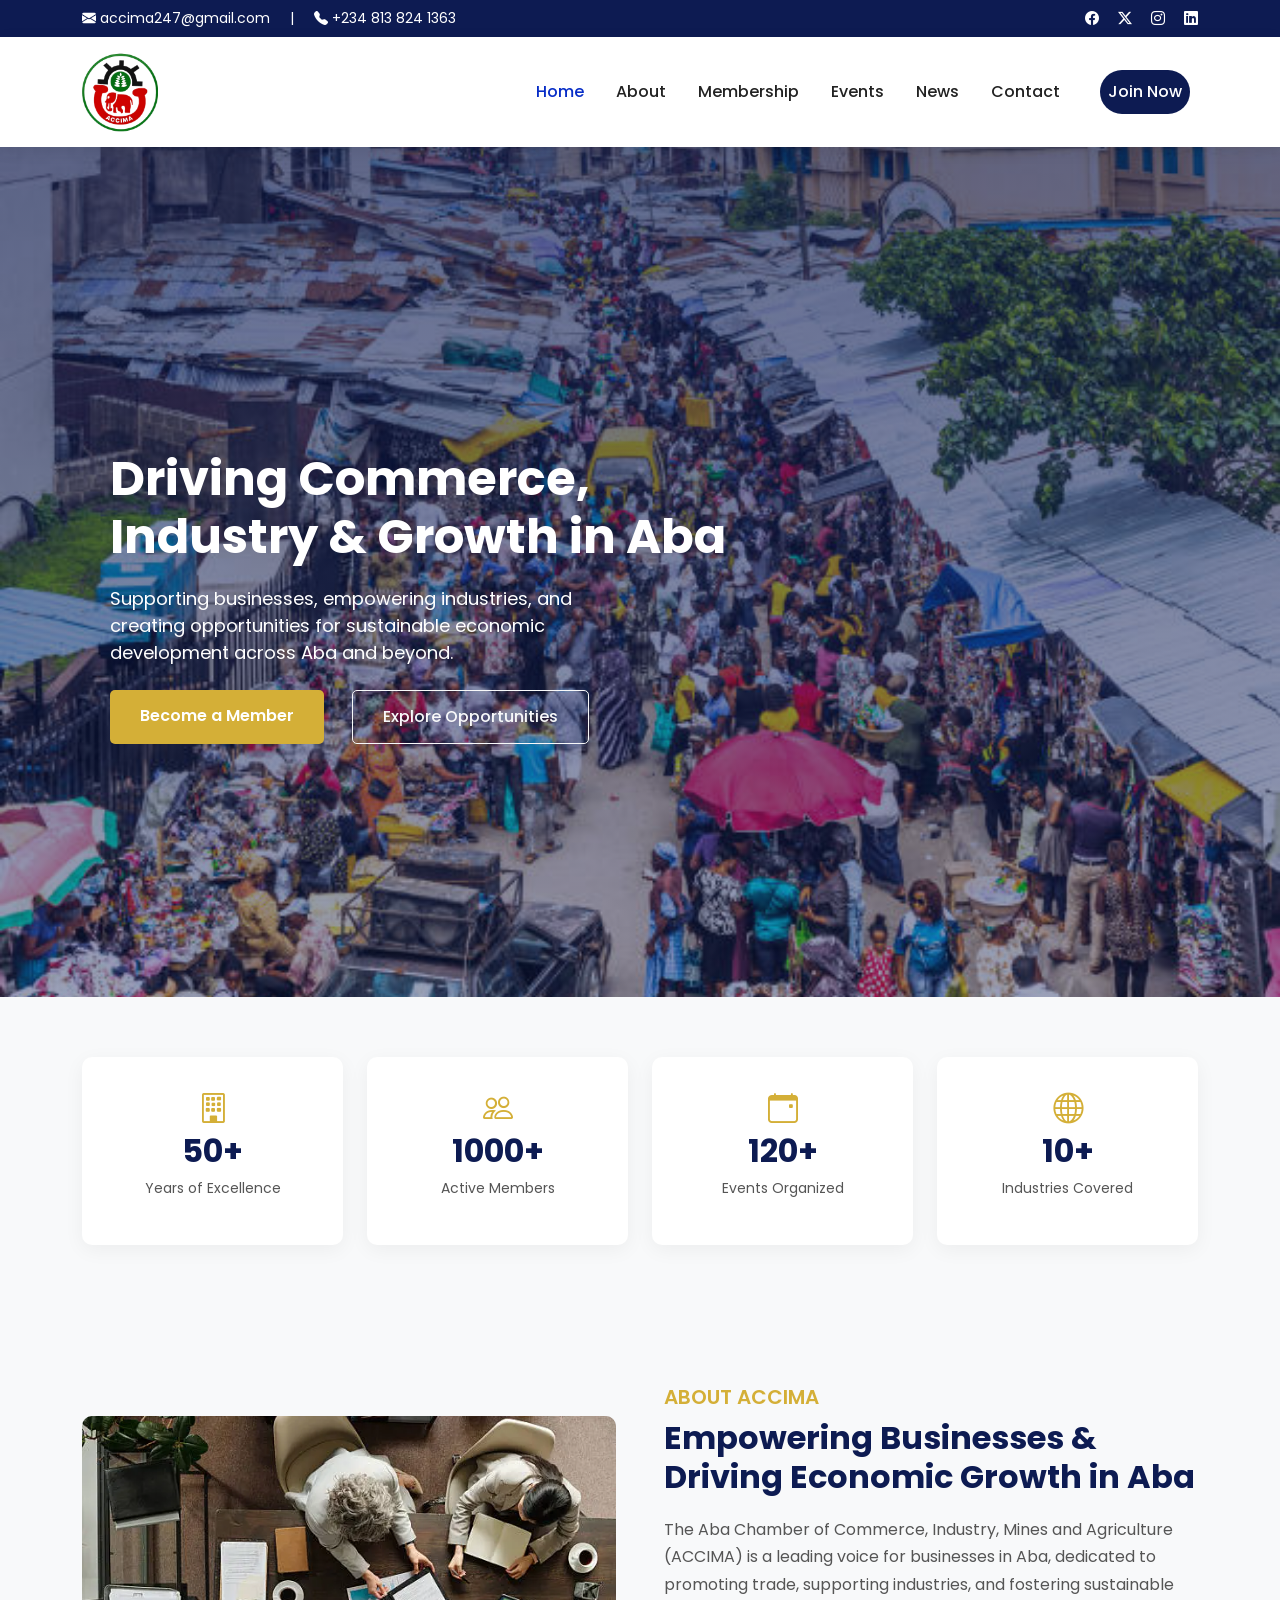
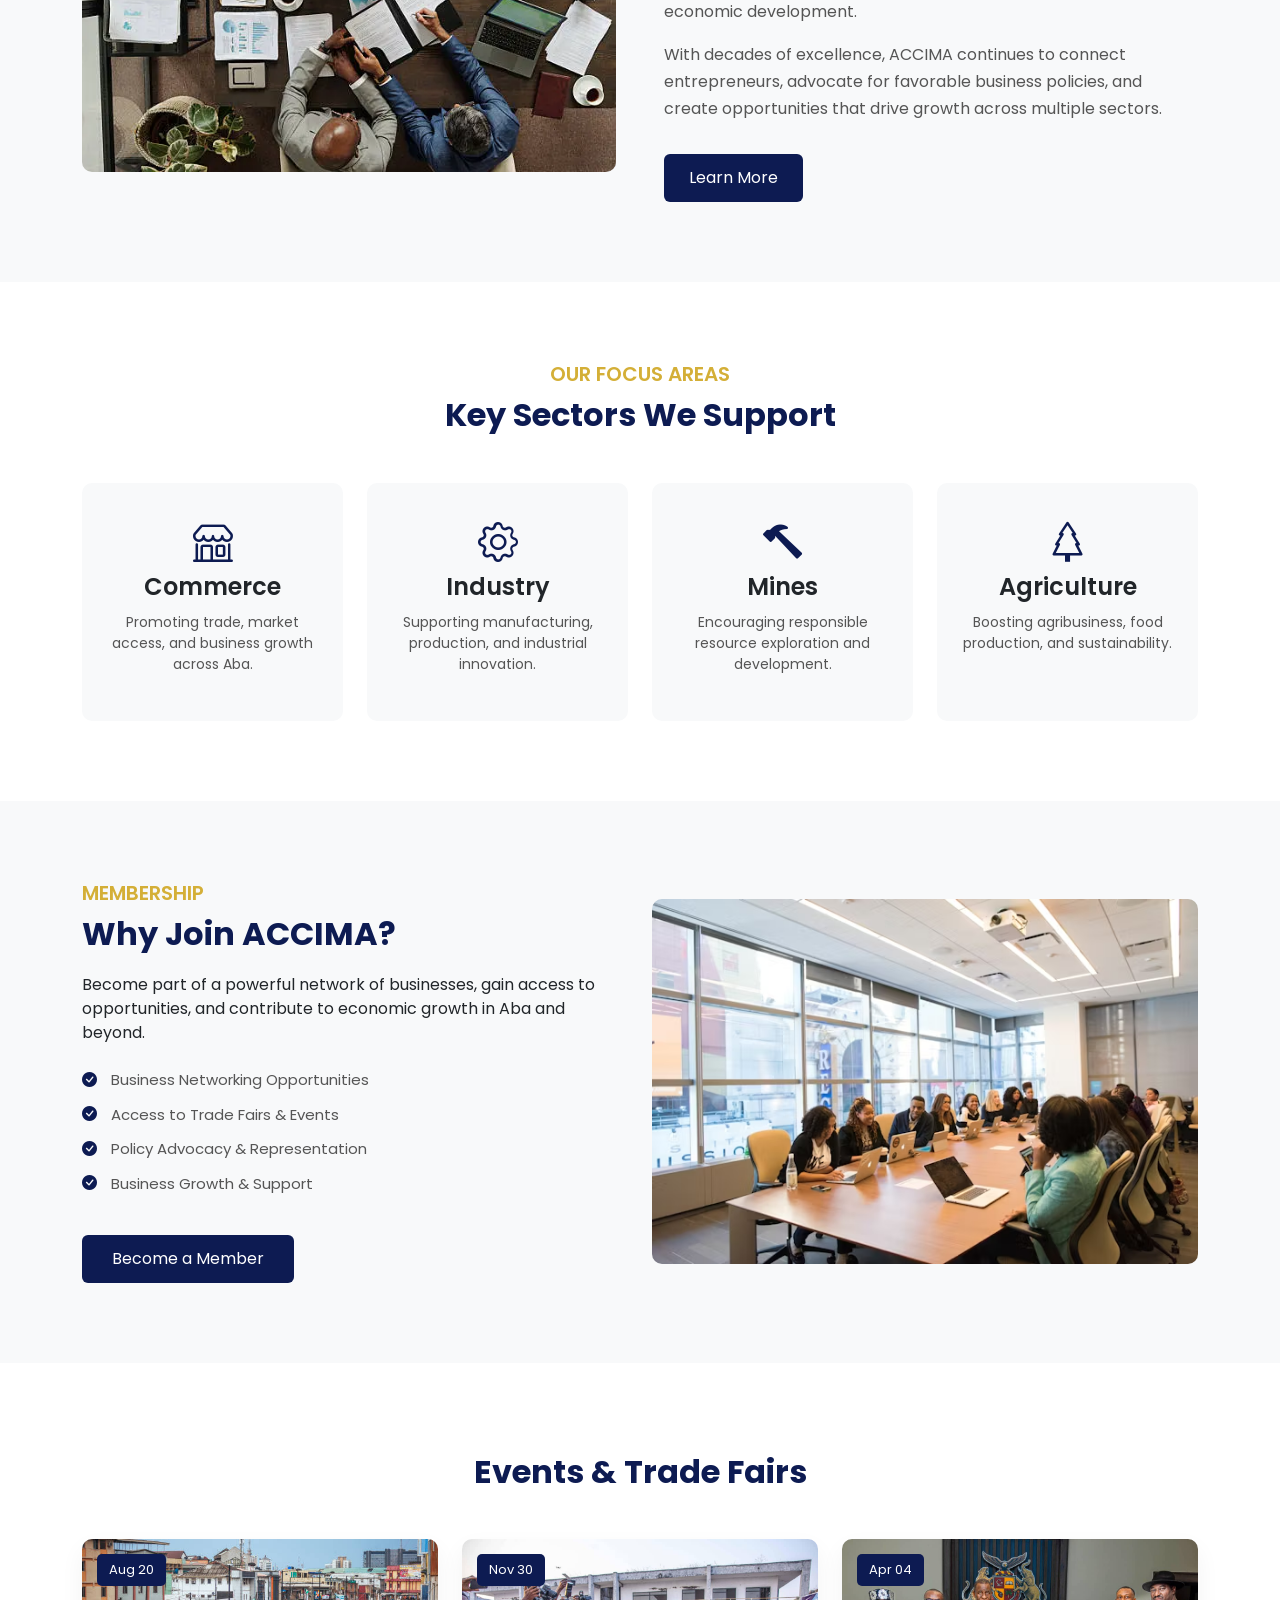
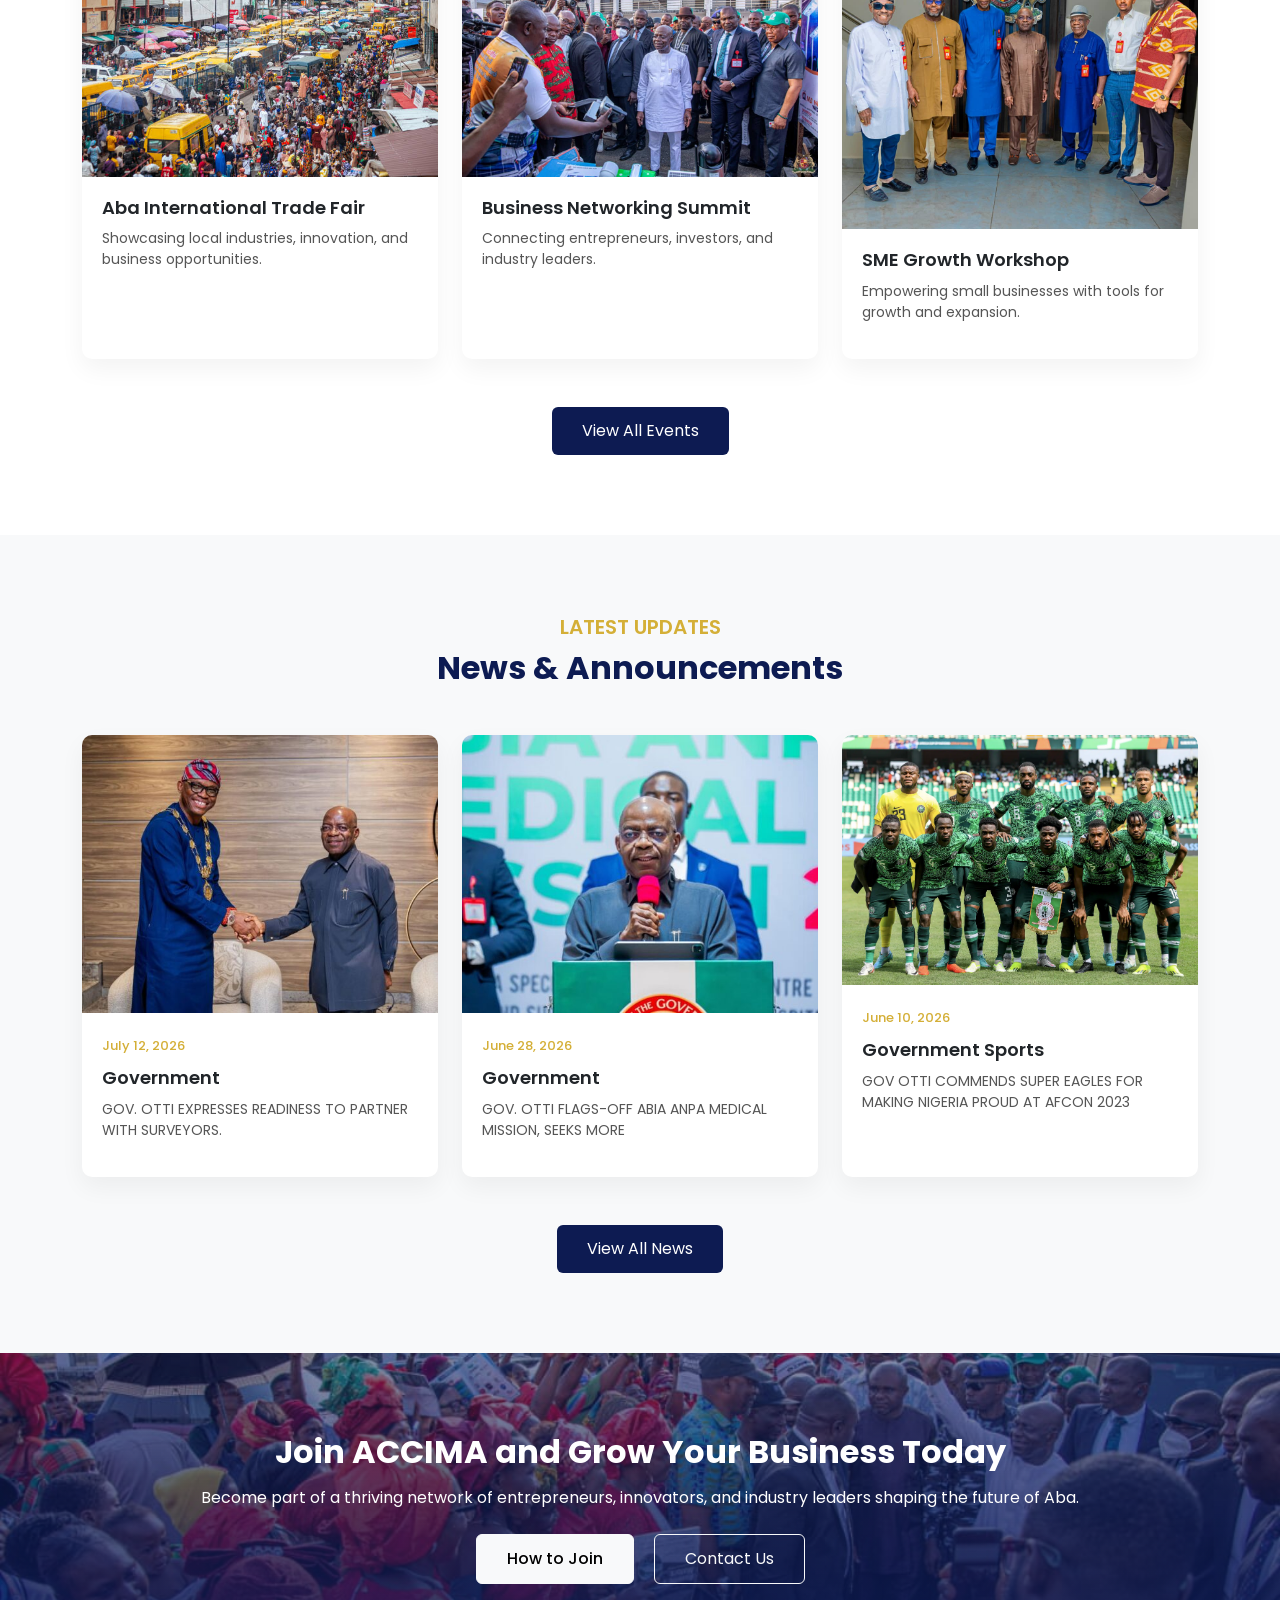
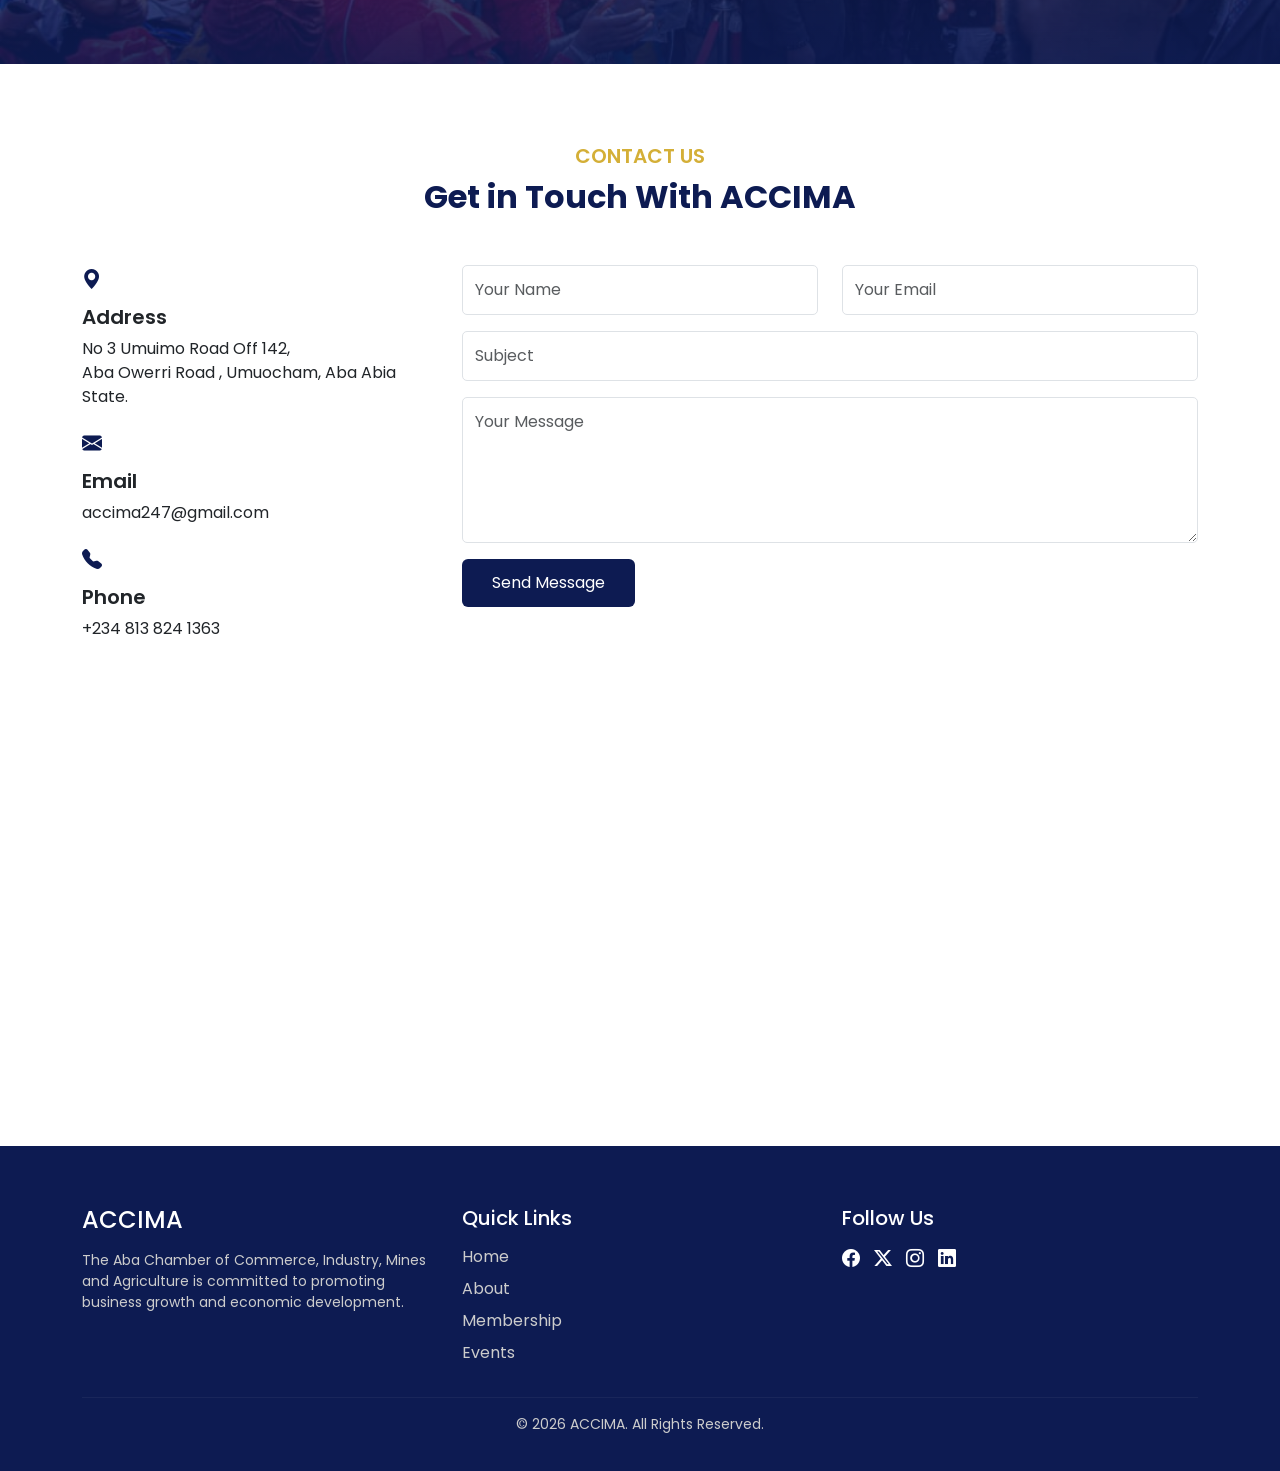
<file: index.html>
<!doctype html>
<html lang="en">
  <head>
    <meta charset="UTF-8" />
    <meta name="viewport" content="width=device-width, initial-scale=1.0" />
    <title>
      ABA - CHAMBER OF COMMERCE, INDUSTRY, MINES AN AGRICULTURE (ACCIMA)
    </title>

    <!-- Bootstrap 5 CSS -->
    <link
      href="https://cdn.jsdelivr.net/npm/bootstrap@5.3.3/dist/css/bootstrap.min.css"
      rel="stylesheet"
    />

    <!-- Bootstrap Icons -->
    <link
      rel="stylesheet"
      href="https://cdn.jsdelivr.net/npm/bootstrap-icons@1.11.3/font/bootstrap-icons.min.css"
    />

    <!-- Google Font -->
    <link
      href="https://fonts.googleapis.com/css2?family=Poppins:wght@300;400;500;600;700&display=swap"
      rel="stylesheet"
    />

    <link rel="stylesheet" href="style.css" />

    <link rel="shortcut icon" href="Src/ACCIMA_LOGO-removebg-preview.png" />
  </head>
  <body>
    <!-- TOP BAR -->
    <div id="home" class="top-bar">
      <div
        class="container d-flex justify-content-between align-items-center flex-wrap"
      >
        <div class="top-contact">
          <span><i class="bi bi-envelope-fill"></i> accima247@gmail.com</span>
          <span class="divider mx-3">|</span>
          <span><i class="bi bi-telephone-fill"></i> +234 813 824 1363</span>
        </div>

        <div class="top-socials">
          <a href="#"><i class="bi bi-facebook"></i></a>
          <a href="#"><i class="bi bi-twitter-x"></i></a>
          <a href="#"><i class="bi bi-instagram"></i></a>
          <a href="#"><i class="bi bi-linkedin"></i></a>
        </div>
      </div>
    </div>

    <!-- NAVBAR -->
    <nav class="navbar navbar-expand-lg sticky-top">
      <div class="container">
        <a class="navbar-brand" href="index.html">
          <img src="Src/ACCIMA_LOGO-removebg-preview.png" alt="ACCIMA Logo" />
        </a>

        <button
          class="navbar-toggler"
          type="button"
          data-bs-toggle="collapse"
          data-bs-target="#navbarNav"
        >
          <span><i class="bi bi-list fs-2"></i></span>
        </button>

        <div class="collapse navbar-collapse" id="navbarNav">
          <ul class="navbar-nav ms-auto align-items-lg-center">
            <li class="nav-item">
              <a class="nav-link active" href="index.html">Home</a>
            </li>

            <!-- about-dropdown -->
            <li class="nav-item dropdown">
              <a
                class="nav-link"
                href="#"
                id="aboutDropdown"
                role="button"
                data-bs-toggle="dropdown"
              >
                About
              </a>

              <ul class="dropdown-menu">
                <li>
                  <a class="dropdown-item" href="about.html">About ACCIMA</a>
                </li>
                <li>
                  <a class="dropdown-item" href="leadership.html">Leadership</a>
                </li>
              </ul>
            </li>
            <!--  -->

            <li class="nav-item">
              <a class="nav-link" href="membership.html">Membership</a>
            </li>

            <li class="nav-item">
              <a class="nav-link" href="events.html">Events</a>
            </li>

            <li class="nav-item">
              <a class="nav-link" href="news.html">News</a>
            </li>

            <li class="nav-item">
              <a class="nav-link" href="contact.html">Contact</a>
            </li>

            <li class="nav-item ms-lg-3 mt-3 mt-lg-0">
              <a class="nav-link join-btn" href="apply.html">Join Now</a>
            </li>
          </ul>
        </div>
      </div>
    </nav>

    <!--  -->

    <!-- HERO SECTION -->
    <section class="hero d-flex align-items-center">
      <div class="container text-sm-center text-lg-start">
        <div class="row align-items-center">
          <div class="col-lg-7">
            <h1 class="hero-title">
              Driving Commerce, Industry & Growth in Aba
            </h1>

            <p class="hero-text">
              Supporting businesses, empowering industries, and creating
              opportunities for sustainable economic development across Aba and
              beyond.
            </p>

            <div class="hero-buttons mt-4">
              <a href="#membership" class="btn btn-primary me-3"
                >Become a Member</a
              >
              <a href="#stats" class="btn btn-outline-light"
                >Explore Opportunities</a
              >
            </div>
          </div>
        </div>
      </div>
    </section>

    <!-- STATS SECTION -->
    <section id="stats" class="stats-section text-center">
      <div class="container">
        <div class="row g-4">
          <div class="col-lg-3 col-md-6 col-sm-12">
            <div class="stat-box h-100">
              <i class="bi bi-building"></i>
              <h2>50+</h2>
              <p>Years of Excellence</p>
            </div>
          </div>

          <div class="col-lg-3 col-md-6 col-sm-12">
            <div class="stat-box h-100">
              <i class="bi bi-people"></i>
              <h2>1000+</h2>
              <p>Active Members</p>
            </div>
          </div>

          <div class="col-lg-3 col-md-6 col-sm-12">
            <div class="stat-box h-100">
              <i class="bi bi-calendar-event"></i>
              <h2>120+</h2>
              <p>Events Organized</p>
            </div>
          </div>

          <div class="col-lg-3 col-md-6 col-sm-12">
            <div class="stat-box h-100">
              <i class="bi bi-globe"></i>
              <h2>10+</h2>
              <p>Industries Covered</p>
            </div>
          </div>
        </div>
      </div>
    </section>
    <!--  -->

    <!-- About Section -->
    <section id="about" class="about-section">
      <div class="container">
        <div class="row align-items-center justify-content-center g-5">
          <!-- IMAGE -->
          <div class="col-lg-6 mb-4 mb-lg-0">
            <div class="about-img">
              <img
                src="Src/ABOUT-IMG.webp"
                alt="About ACCIMA"
                class="img-fluid"
              />
            </div>
          </div>

          <!-- TEXT -->
          <div class="col-lg-6">
            <h5 class="about-subtitle">About ACCIMA</h5>

            <h2 class="about-title">
              Empowering Businesses & Driving Economic Growth in Aba
            </h2>

            <p class="about-text">
              The Aba Chamber of Commerce, Industry, Mines and Agriculture
              (ACCIMA) is a leading voice for businesses in Aba, dedicated to
              promoting trade, supporting industries, and fostering sustainable
              economic development.
            </p>

            <p class="about-text">
              With decades of excellence, ACCIMA continues to connect
              entrepreneurs, advocate for favorable business policies, and
              create opportunities that drive growth across multiple sectors.
            </p>

            <a href="about.html" class="btn btn-primary mt-3">Learn More</a>
          </div>
        </div>
      </div>
    </section>

    <!-- SECTORS -->
    <section id="sectors" class="sectors-section text-center">
      <div class="container">
        <!--  -->
        <div class="section-header mb-5">
          <h5>Our Focus Areas</h5>
          <h2>Key Sectors We Support</h2>
        </div>

        <div class="row g-4">
          <!-- Commerce -->
          <div class="col-md-6 col-lg-3">
            <div class="sector-box h-100">
              <i class="bi bi-shop"></i>
              <h4>Commerce</h4>
              <p>
                Promoting trade, market access, and business growth across Aba.
              </p>
            </div>
          </div>

          <!-- Industry -->
          <div class="col-md-6 col-lg-3">
            <div class="sector-box h-100">
              <i class="bi bi-gear"></i>
              <h4>Industry</h4>
              <p>
                Supporting manufacturing, production, and industrial innovation.
              </p>
            </div>
          </div>

          <!-- Mines -->
          <div class="col-md-6 col-lg-3">
            <div class="sector-box h-100">
              <i class="bi bi-hammer"></i>
              <h4>Mines</h4>
              <p>
                Encouraging responsible resource exploration and development.
              </p>
            </div>
          </div>

          <!-- Agriculture -->
          <div class="col-md-6 col-lg-3">
            <div class="sector-box h-100">
              <i class="bi bi-tree"></i>
              <h4>Agriculture</h4>
              <p>Boosting agribusiness, food production, and sustainability.</p>
            </div>
          </div>
          <!--  -->
        </div>
      </div>
    </section>

    <!--  -->

    <!-- MEMBERSHIP SECTION -->
    <section id="membership" class="membership-section">
      <div class="container">
        <div class="row align-items-center">
          <!-- TEXT -->
          <div class="col-lg-6 mb-4 mb-lg-0">
            <h5 class="section-subtitle">Membership</h5>
            <h2 class="section-title">Why Join ACCIMA?</h2>

            <p class="mb-4">
              Become part of a powerful network of businesses, gain access to
              opportunities, and contribute to economic growth in Aba and
              beyond.
            </p>

            <ul class="membership-list">
              <li>
                <i class="bi bi-check-circle-fill"></i> Business Networking
                Opportunities
              </li>
              <li>
                <i class="bi bi-check-circle-fill"></i> Access to Trade Fairs &
                Events
              </li>
              <li>
                <i class="bi bi-check-circle-fill"></i> Policy Advocacy &
                Representation
              </li>
              <li>
                <i class="bi bi-check-circle-fill"></i> Business Growth &
                Support
              </li>
            </ul>

            <a href="membership.html" class="btn btn-primary mt-4"
              >Become a Member</a
            >
          </div>

          <!-- IMAGE -->
          <div class="col-lg-6">
            <div class="membership-img">
              <img
                src="Src/membership-img.avif"
                alt="Membership"
                class="img-fluid"
              />
            </div>
          </div>
        </div>
      </div>
    </section>

    <!--  -->
    <!-- EVENTS/TRADE FAIR -->
    <section id="events" class="events-section">
      <div class="container">
        <div class="section-header text-center mb-5">
          <h2>Events & Trade Fairs</h2>
        </div>

        <div class="row g-4">
          <!-- EVENT 1 -->
          <div class="col-md-6 col-lg-4">
            <div class="event-card h-100">
              <div class="event-img">
                <img
                  src="Src/event-one-image.jpg"
                  alt="Event"
                  class="img-fluid"
                />
                <span class="event-date">Aug 20</span>
              </div>
              <div class="event-content">
                <h4>Aba International Trade Fair</h4>
                <p>
                  Showcasing local industries, innovation, and business
                  opportunities.
                </p>
              </div>
            </div>
          </div>

          <!-- EVENT 2 -->
          <div class="col-md-6 col-lg-4">
            <div class="event-card h-100">
              <div class="event-img">
                <img
                  src="Src/event-two-img.jpeg"
                  alt="Event"
                  class="img-fluid"
                />
                <span class="event-date">Nov 30</span>
              </div>
              <div class="event-content">
                <h4>Business Networking Summit</h4>
                <p>
                  Connecting entrepreneurs, investors, and industry leaders.
                </p>
              </div>
            </div>
          </div>

          <!-- EVENT 3 -->
          <div class="col-md-6 col-lg-4">
            <div class="event-card h-100">
              <div class="event-img">
                <img
                  src="Src/event-three-img.jpg"
                  alt="Event"
                  class="img-fluid"
                />
                <span class="event-date">Apr 04</span>
              </div>
              <div class="event-content">
                <h4>SME Growth Workshop</h4>
                <p>
                  Empowering small businesses with tools for growth and
                  expansion.
                </p>
              </div>
            </div>
          </div>
        </div>

        <!-- BUTTON -->
        <div class="text-center mt-5">
          <a href="events.html" class="btn btn-primary">View All Events</a>
        </div>
      </div>
    </section>

    <!--  -->

    <!-- News -->
    <section id="news" class="news-section">
      <div class="container">
        <div class="section-header text-center mb-5">
          <h5>Latest Updates</h5>
          <h2>News & Announcements</h2>
        </div>

        <div class="row g-4">
          <!-- NEWS 1 -->
          <div class="col-md-6 col-lg-4">
            <div class="news-card h-100">
              <div class="news-img">
                <img src="Src/news-one-img.jpeg" alt="News" class="img-fluid" />
              </div>
              <div class="news-content">
                <span class="news-date">July 12, 2026</span>
                <h4>Government</h4>
                <p>GOV. OTTI EXPRESSES READINESS TO PARTNER WITH SURVEYORS.</p>
              </div>
            </div>
          </div>

          <!-- NEWS 2 -->
          <div class="col-md-6 col-lg-4">
            <div class="news-card h-100">
              <div class="news-img">
                <img src="Src/news-two-img.jpeg" alt="News" class="img-fluid" />
              </div>
              <div class="news-content">
                <span class="news-date">June 28, 2026</span>
                <h4>Government</h4>
                <p>GOV. OTTI FLAGS-OFF ABIA ANPA MEDICAL MISSION, SEEKS MORE</p>
              </div>
            </div>
          </div>

          <!-- NEWS 3 -->
          <div class="col-md-6 col-lg-4">
            <div class="news-card h-100">
              <div class="news-img">
                <img
                  src="Src/news-three-img.webp"
                  alt="News"
                  class="img-fluid"
                />
              </div>
              <div class="news-content">
                <span class="news-date">June 10, 2026</span>
                <h4>Government Sports</h4>
                <p>
                  GOV OTTI COMMENDS SUPER EAGLES FOR MAKING NIGERIA PROUD AT
                  AFCON 2023
                </p>
              </div>
            </div>
          </div>
        </div>

        <!-- BUTTON -->
        <div class="text-center mt-5">
          <a href="news.html" class="btn btn-primary">View All News</a>
        </div>
      </div>
    </section>

    <!--  -->
    <!-- JOIN ACCIMA -->
    <section class="cta-section text-center">
      <div class="container">
        <h2>Join ACCIMA and Grow Your Business Today</h2>
        <p>
          Become part of a thriving network of entrepreneurs, innovators, and
          industry leaders shaping the future of Aba.
        </p>

        <div class="mt-4">
          <a href="apply.html" class="btn btn-light me-3">How to Join</a>
          <a href="#contact" class="btn btn-outline-light">Contact Us</a>
        </div>
      </div>
    </section>
    <!--  -->

    <section id="contact" class="contact-section">
      <div class="container">
        <div class="section-header text-center mb-5">
          <h5>Contact Us</h5>
          <h2>Get in Touch With ACCIMA</h2>
        </div>

        <div class="row g-4">
          <!-- CONTACT INFO -->
          <div class="col-lg-4">
            <div class="contact-info">
              <div class="info-box">
                <i class="bi bi-geo-alt-fill"></i>
                <h5>Address</h5>
                <p>
                  No 3 Umuimo Road Off 142, <br />
                  Aba Owerri Road , Umuocham, Aba Abia State.
                </p>
              </div>

              <div class="info-box">
                <i class="bi bi-envelope-fill"></i>
                <h5>Email</h5>
                <p>accima247@gmail.com</p>
              </div>

              <div class="info-box">
                <i class="bi bi-telephone-fill"></i>
                <h5>Phone</h5>
                <p>+234 813 824 1363</p>
              </div>
            </div>
          </div>

          <!-- FORM -->
          <div class="col-lg-8">
            <form class="contact-form" action="contact.php" method="POST">
              <div class="row">
                <div class="col-md-6 mb-3">
                  <input
                    type="text"
                    name="name"
                    class="form-control"
                    placeholder="Your Name"
                    required
                  />
                </div>

                <div class="col-md-6 mb-3">
                  <input
                    type="email"
                    name="email"
                    class="form-control"
                    placeholder="Your Email"
                    required
                  />
                </div>
              </div>

              <div class="mb-3">
                <input
                  type="text"
                  name="subject"
                  class="form-control"
                  placeholder="Subject"
                  required
                />
              </div>

              <div class="mb-3">
                <textarea
                  name="message"
                  class="form-control"
                  rows="5"
                  placeholder="Your Message"
                  required
                ></textarea>
              </div>

              <button type="submit" class="btn btn-primary">
                Send Message
              </button>
            </form>
          </div>
        </div>

        <!-- MAP -->
        <div class="map mt-5">
          <iframe
            src="https://www.google.com/maps?q=Aba,Nigeria&output=embed"
            width="100%"
            height="350"
            style="border: 0"
            allowfullscreen=""
            loading="lazy"
          >
          </iframe>
        </div>
      </div>
    </section>

    <!--  -->

    <footer class="footer">
      <div class="container">
        <div class="row g-4">
          <!-- ABOUT -->
          <div class="col-lg-4">
            <h4>ACCIMA</h4>
            <p>
              The Aba Chamber of Commerce, Industry, Mines and Agriculture is
              committed to promoting business growth and economic development.
            </p>
          </div>

          <!-- LINKS -->
          <div class="col-lg-4">
            <h5>Quick Links</h5>
            <ul class="footer-links">
              <li><a href="#home">Home</a></li>
              <li><a href="#about">About</a></li>
              <li><a href="#membership_id">Membership</a></li>
              <li><a href="#events">Events</a></li>
            </ul>
          </div>

          <!-- SOCIAL -->
          <div class="col-lg-4">
            <h5>Follow Us</h5>
            <div class="social-icons">
              <a href="#"><i class="bi bi-facebook"></i></a>
              <a href="#"><i class="bi bi-twitter-x"></i></a>
              <a href="#"><i class="bi bi-instagram"></i></a>
              <a href="#"><i class="bi bi-linkedin"></i></a>
            </div>
          </div>
        </div>

        <hr />

        <div class="text-center">
          <p>© 2026 ACCIMA. All Rights Reserved.</p>
        </div>
      </div>
    </footer>

    <!-- Bootstrap JS -->
    <script src="https://cdn.jsdelivr.net/npm/bootstrap@5.3.3/dist/js/bootstrap.bundle.min.js"></script>
  </body>
</html>
</file>
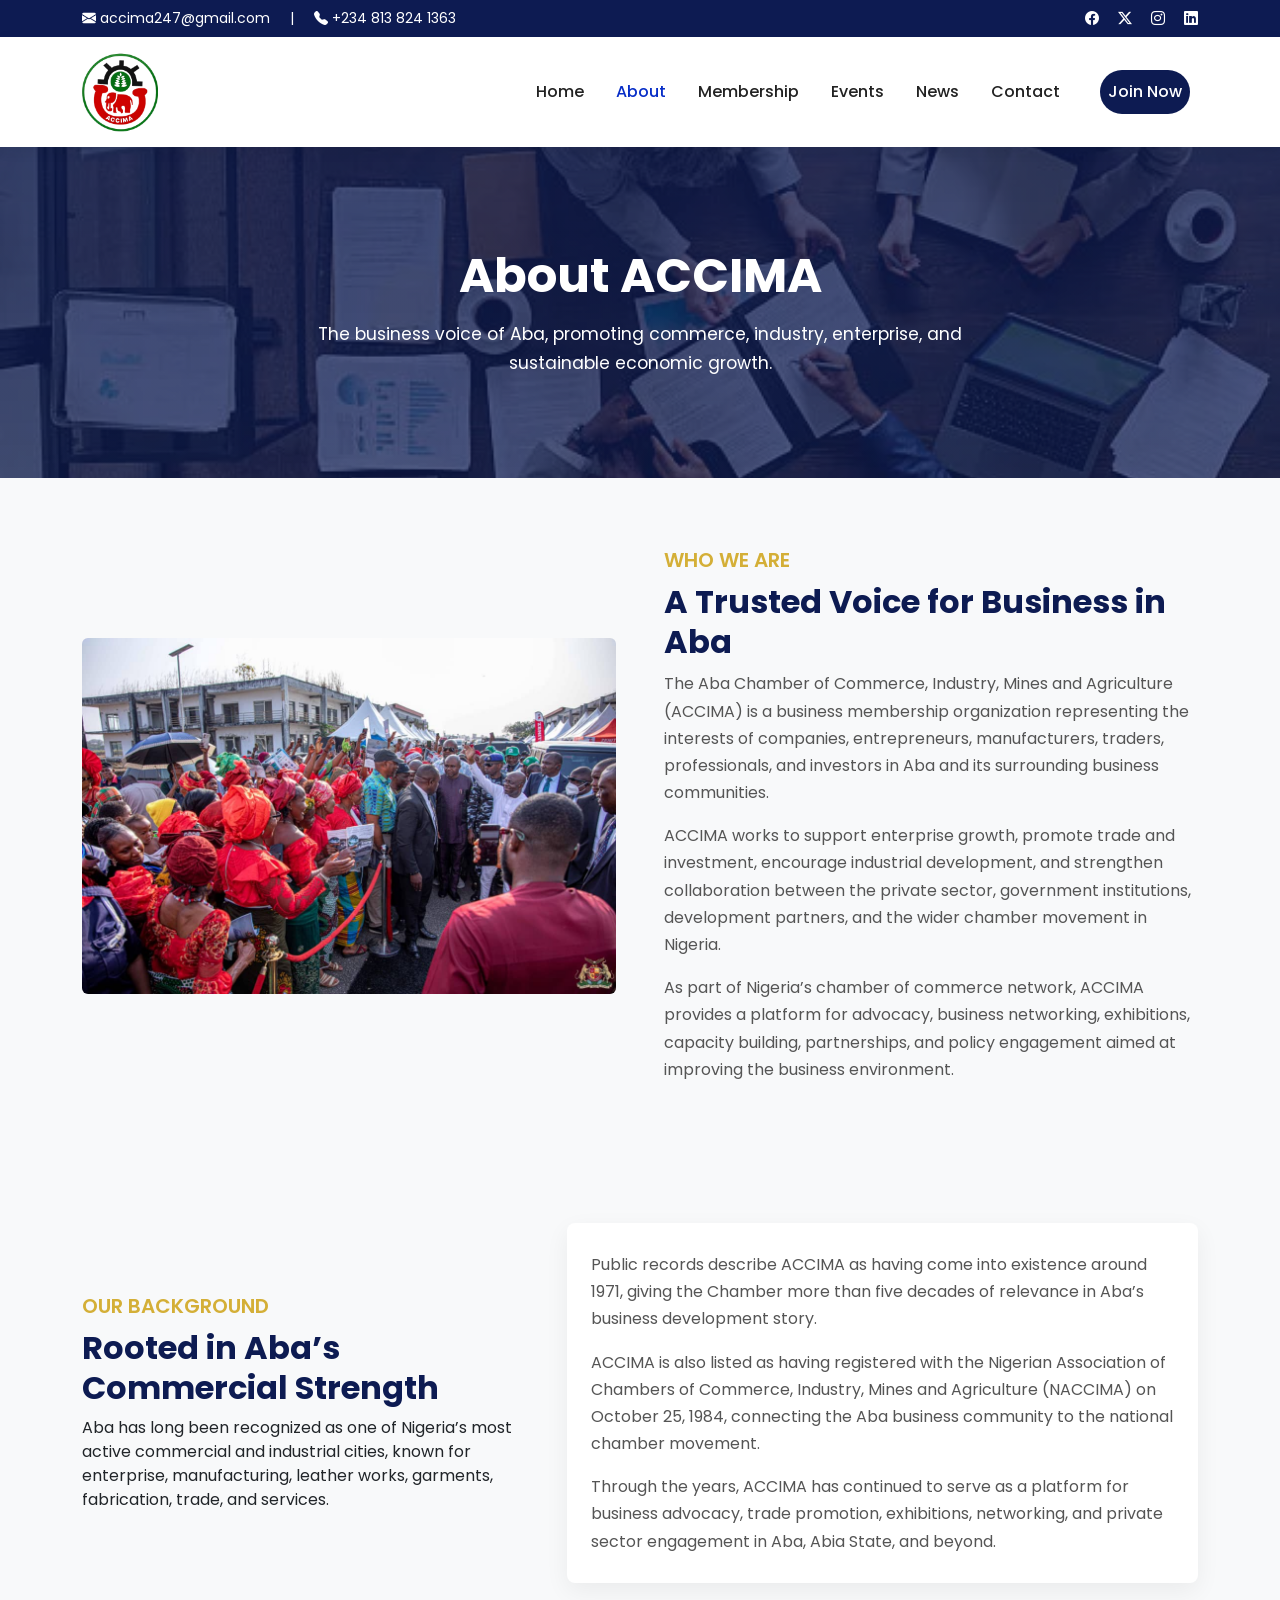
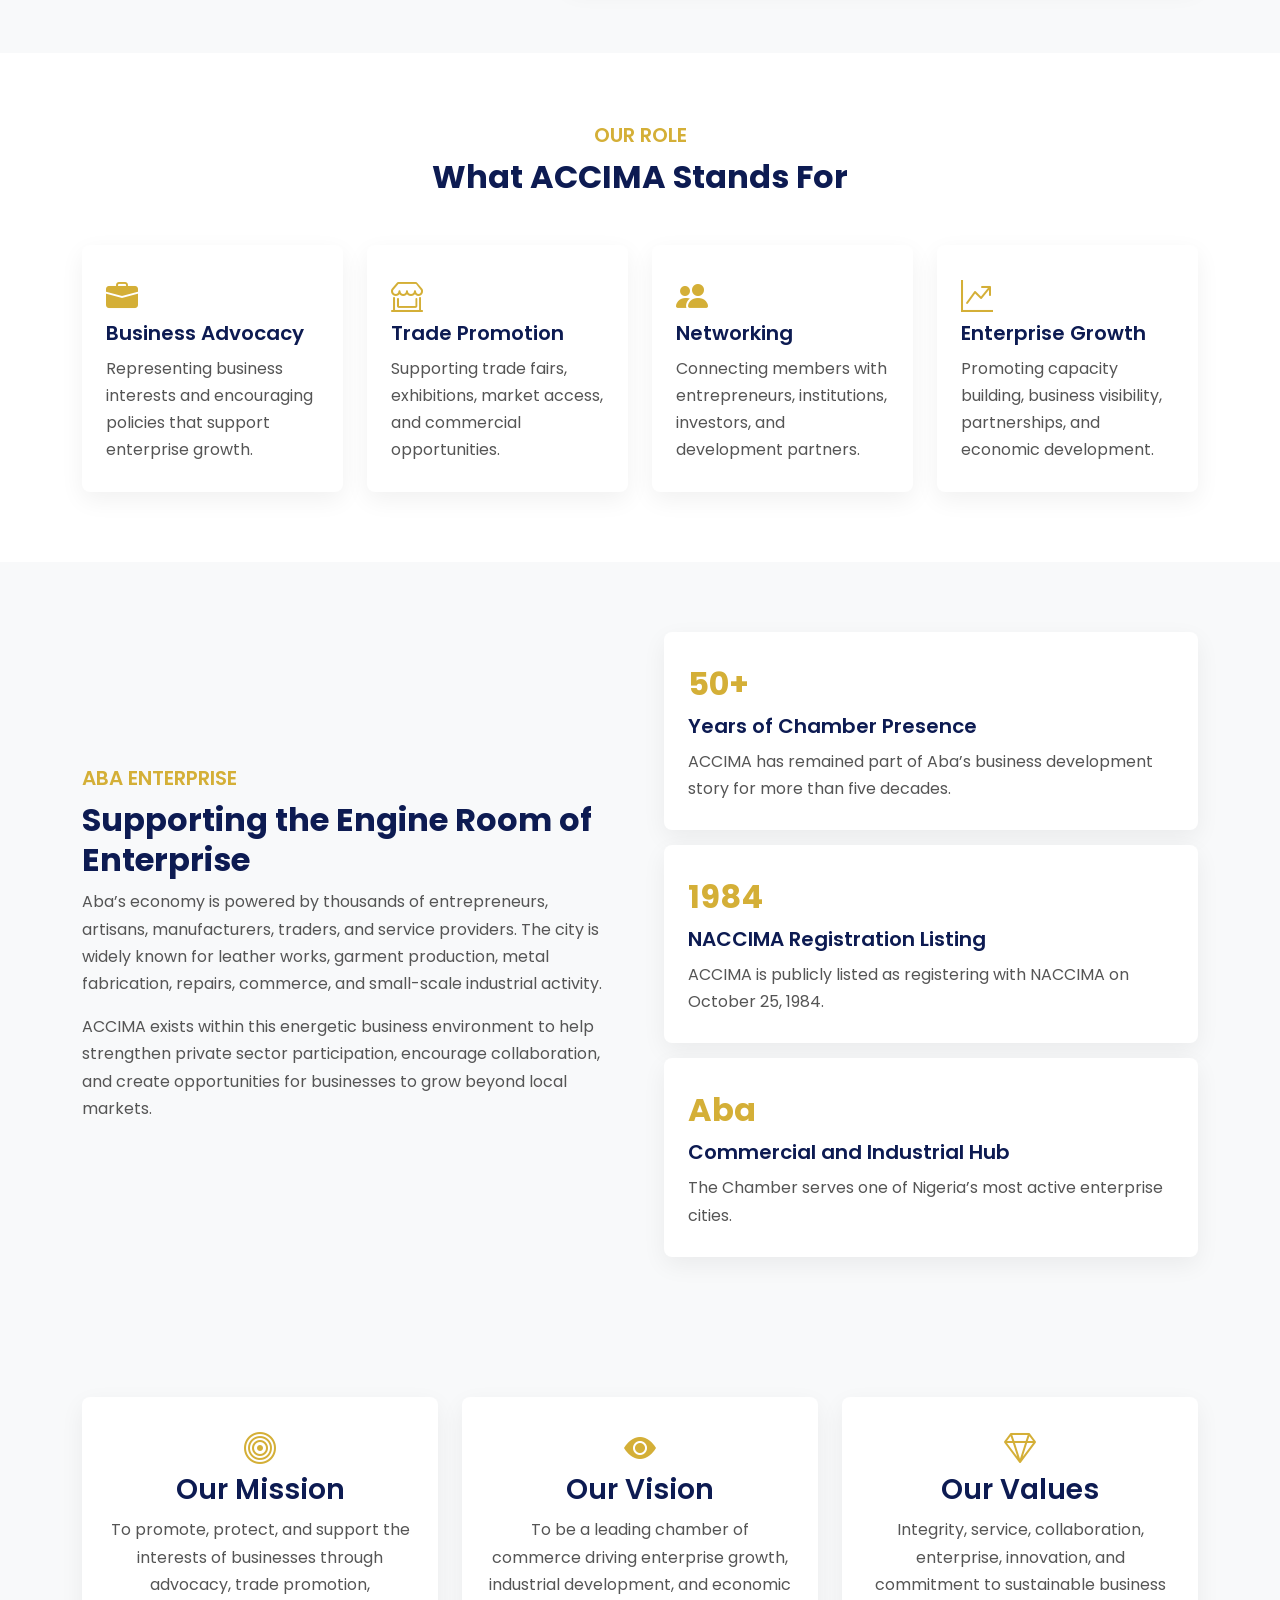
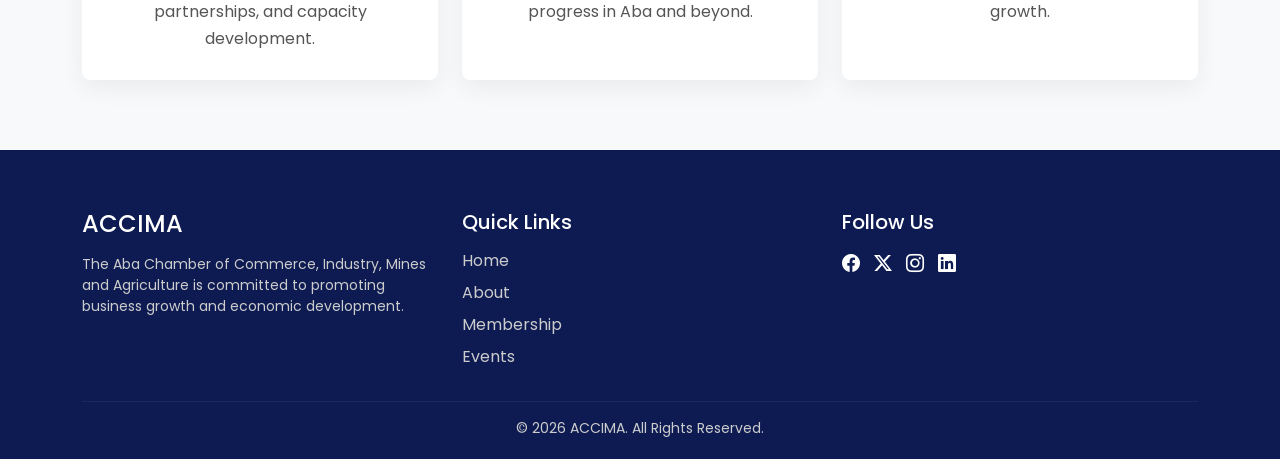
<file: about.html>
<!doctype html>
<html lang="en">
  <head>
    <meta charset="UTF-8" />
    <meta name="viewport" content="width=device-width, initial-scale=1.0" />
    <title>About ACCIMA</title>

    <!-- Bootstrap 5 CSS -->
    <link
      href="https://cdn.jsdelivr.net/npm/bootstrap@5.3.3/dist/css/bootstrap.min.css"
      rel="stylesheet"
    />

    <!-- Bootstrap Icons -->
    <link
      rel="stylesheet"
      href="https://cdn.jsdelivr.net/npm/bootstrap-icons@1.11.3/font/bootstrap-icons.min.css"
    />

    <!-- Google Font -->
    <link
      href="https://fonts.googleapis.com/css2?family=Poppins:wght@300;400;500;600;700&display=swap"
      rel="stylesheet"
    />

    <link rel="stylesheet" href="about.css" />

    <link rel="shortcut icon" href="Src/ACCIMA_LOGO-removebg-preview.png" />
  </head>

  <body>
    <!-- TOP BAR -->
    <div id="home" class="top-bar">
      <div
        class="container d-flex justify-content-between align-items-center flex-wrap"
      >
        <div class="top-contact">
          <span><i class="bi bi-envelope-fill"></i> accima247@gmail.com</span>
          <span class="divider mx-3">|</span>
          <span><i class="bi bi-telephone-fill"></i> +234 813 824 1363</span>
        </div>

        <div class="top-socials">
          <a href="#"><i class="bi bi-facebook"></i></a>
          <a href="#"><i class="bi bi-twitter-x"></i></a>
          <a href="#"><i class="bi bi-instagram"></i></a>
          <a href="#"><i class="bi bi-linkedin"></i></a>
        </div>
      </div>
    </div>

    <!-- NAVBAR -->
    <nav class="navbar navbar-expand-lg sticky-top">
      <div class="container">
        <a class="navbar-brand" href="index.html">
          <img src="Src/ACCIMA_LOGO-removebg-preview.png" alt="ACCIMA Logo" />
        </a>

        <button
          class="navbar-toggler"
          type="button"
          data-bs-toggle="collapse"
          data-bs-target="#navbarNav"
        >
          <span><i class="bi bi-list fs-2"></i></span>
        </button>

        <div class="collapse navbar-collapse" id="navbarNav">
          <ul class="navbar-nav ms-auto align-items-lg-center">
            <li class="nav-item">
              <a class="nav-link" href="index.html">Home</a>
            </li>

            <!-- about-dropdown -->
            <li class="nav-item dropdown">
              <a
                class="nav-link active"
                href="#"
                id="aboutDropdown"
                role="button"
                data-bs-toggle="dropdown"
              >
                About
              </a>

              <ul class="dropdown-menu">
                <li>
                  <a class="dropdown-item" href="about.html">About ACCIMA</a>
                </li>
                <li>
                  <a class="dropdown-item" href="leadership.html">Leadership</a>
                </li>
              </ul>
            </li>
            <!--  -->

            <li class="nav-item">
              <a class="nav-link" href="membership.html">Membership</a>
            </li>

            <li class="nav-item">
              <a class="nav-link" href="events.html">Events</a>
            </li>

            <li class="nav-item">
              <a class="nav-link" href="news.html">News</a>
            </li>

            <li class="nav-item">
              <a class="nav-link" href="contact.html">Contact</a>
            </li>

            <li class="nav-item ms-lg-3 mt-3 mt-lg-0">
              <a class="nav-link join-btn" href="apply.html">Join Now</a>
            </li>
          </ul>
        </div>
      </div>
    </nav>

    <!-- HERO -->
    <section class="about-hero text-center">
      <div class="container">
        <h1>About ACCIMA</h1>
        <p>
          The business voice of Aba, promoting commerce, industry, enterprise,
          and sustainable economic growth.
        </p>
      </div>
    </section>

    <!-- ABOUT CONTENT -->
    <section class="about-full">
      <div class="container">
        <div class="row align-items-center g-5">
          <div class="col-lg-6 mb-4 mb-lg-0">
            <img
              src="Src/CTA-Img.jpeg"
              class="img-fluid rounded"
              alt="ACCIMA business community"
            />
          </div>

          <div class="col-lg-6">
            <h5 class="about-subtitle">Who We Are</h5>
            <h2>A Trusted Voice for Business in Aba</h2>

            <p>
              The Aba Chamber of Commerce, Industry, Mines and Agriculture
              (ACCIMA) is a business membership organization representing the
              interests of companies, entrepreneurs, manufacturers, traders,
              professionals, and investors in Aba and its surrounding business
              communities.
            </p>

            <p>
              ACCIMA works to support enterprise growth, promote trade and
              investment, encourage industrial development, and strengthen
              collaboration between the private sector, government institutions,
              development partners, and the wider chamber movement in Nigeria.
            </p>

            <p>
              As part of Nigeria’s chamber of commerce network, ACCIMA provides
              a platform for advocacy, business networking, exhibitions,
              capacity building, partnerships, and policy engagement aimed at
              improving the business environment.
            </p>
          </div>
        </div>
      </div>
    </section>

    <!-- HISTORY -->
    <section class="history-section">
      <div class="container">
        <div class="row align-items-center g-5">
          <div class="col-lg-5">
            <h5 class="about-subtitle">Our Background</h5>
            <h2 class="section-title">Rooted in Aba’s Commercial Strength</h2>
            <p>
              Aba has long been recognized as one of Nigeria’s most active
              commercial and industrial cities, known for enterprise,
              manufacturing, leather works, garments, fabrication, trade, and
              services.
            </p>
          </div>

          <div class="col-lg-7">
            <div class="history-box">
              <p>
                Public records describe ACCIMA as having come into existence
                around 1971, giving the Chamber more than five decades of
                relevance in Aba’s business development story.
              </p>

              <p>
                ACCIMA is also listed as having registered with the Nigerian
                Association of Chambers of Commerce, Industry, Mines and
                Agriculture (NACCIMA) on October 25, 1984, connecting the Aba
                business community to the national chamber movement.
              </p>

              <p>
                Through the years, ACCIMA has continued to serve as a platform
                for business advocacy, trade promotion, exhibitions, networking,
                and private sector engagement in Aba, Abia State, and beyond.
              </p>
            </div>
          </div>
        </div>
      </div>
    </section>

    <!-- IMPACT -->
    <section class="impact-section">
      <div class="container">
        <div class="text-center mb-5">
          <h5 class="about-subtitle">Our Role</h5>
          <h2 class="section-title">What ACCIMA Stands For</h2>
        </div>

        <div class="row g-4">
          <div class="col-md-6 col-lg-3">
            <div class="impact-box h-100">
              <i class="bi bi-briefcase-fill"></i>
              <h5>Business Advocacy</h5>
              <p>
                Representing business interests and encouraging policies that
                support enterprise growth.
              </p>
            </div>
          </div>

          <div class="col-md-6 col-lg-3">
            <div class="impact-box h-100">
              <i class="bi bi-shop-window"></i>
              <h5>Trade Promotion</h5>
              <p>
                Supporting trade fairs, exhibitions, market access, and
                commercial opportunities.
              </p>
            </div>
          </div>

          <div class="col-md-6 col-lg-3">
            <div class="impact-box h-100">
              <i class="bi bi-people-fill"></i>
              <h5>Networking</h5>
              <p>
                Connecting members with entrepreneurs, institutions, investors,
                and development partners.
              </p>
            </div>
          </div>

          <div class="col-md-6 col-lg-3">
            <div class="impact-box h-100">
              <i class="bi bi-graph-up-arrow"></i>
              <h5>Enterprise Growth</h5>
              <p>
                Promoting capacity building, business visibility, partnerships,
                and economic development.
              </p>
            </div>
          </div>
        </div>
      </div>
    </section>

    <!-- ABA ECONOMY -->
    <section class="aba-economy">
      <div class="container">
        <div class="row align-items-center g-5">
          <div class="col-lg-6">
            <h5 class="about-subtitle">Aba Enterprise</h5>
            <h2 class="section-title">
              Supporting the Engine Room of Enterprise
            </h2>
            <p>
              Aba’s economy is powered by thousands of entrepreneurs, artisans,
              manufacturers, traders, and service providers. The city is widely
              known for leather works, garment production, metal fabrication,
              repairs, commerce, and small-scale industrial activity.
            </p>
            <p>
              ACCIMA exists within this energetic business environment to help
              strengthen private sector participation, encourage collaboration,
              and create opportunities for businesses to grow beyond local
              markets.
            </p>
          </div>

          <div class="col-lg-6">
            <div class="economy-card">
              <span>50+</span>
              <h5>Years of Chamber Presence</h5>
              <p>
                ACCIMA has remained part of Aba’s business development story for
                more than five decades.
              </p>
            </div>

            <div class="economy-card">
              <span>1984</span>
              <h5>NACCIMA Registration Listing</h5>
              <p>
                ACCIMA is publicly listed as registering with NACCIMA on October
                25, 1984.
              </p>
            </div>

            <div class="economy-card">
              <span>Aba</span>
              <h5>Commercial and Industrial Hub</h5>
              <p>
                The Chamber serves one of Nigeria’s most active enterprise
                cities.
              </p>
            </div>
          </div>
        </div>
      </div>
    </section>

    <!-- MISSION & VISION -->
    <section class="mission-section text-center">
      <div class="container">
        <div class="row g-4">
          <div class="col-md-4">
            <div class="mission-box h-100">
              <i class="bi bi-bullseye"></i>
              <h3>Our Mission</h3>
              <p>
                To promote, protect, and support the interests of businesses
                through advocacy, trade promotion, partnerships, and capacity
                development.
              </p>
            </div>
          </div>

          <div class="col-md-4">
            <div class="mission-box h-100">
              <i class="bi bi-eye-fill"></i>
              <h3>Our Vision</h3>
              <p>
                To be a leading chamber of commerce driving enterprise growth,
                industrial development, and economic progress in Aba and beyond.
              </p>
            </div>
          </div>

          <div class="col-md-4">
            <div class="mission-box h-100">
              <i class="bi bi-gem"></i>
              <h3>Our Values</h3>
              <p>
                Integrity, service, collaboration, enterprise, innovation, and
                commitment to sustainable business growth.
              </p>
            </div>
          </div>
        </div>
      </div>
    </section>

    <footer class="footer">
      <div class="container">
        <div class="row g-4">
          <!-- ABOUT -->
          <div class="col-lg-4">
            <h4>ACCIMA</h4>
            <p>
              The Aba Chamber of Commerce, Industry, Mines and Agriculture is
              committed to promoting business growth and economic development.
            </p>
          </div>

          <!-- LINKS -->
          <div class="col-lg-4">
            <h5>Quick Links</h5>
            <ul class="footer-links">
              <li><a href="#home">Home</a></li>
              <li><a href="about.html">About</a></li>
              <li><a href="membership.html">Membership</a></li>
              <li><a href="events.html">Events</a></li>
            </ul>
          </div>

          <!-- SOCIAL -->
          <div class="col-lg-4">
            <h5>Follow Us</h5>
            <div class="social-icons">
              <a href="#"><i class="bi bi-facebook"></i></a>
              <a href="#"><i class="bi bi-twitter-x"></i></a>
              <a href="#"><i class="bi bi-instagram"></i></a>
              <a href="#"><i class="bi bi-linkedin"></i></a>
            </div>
          </div>
        </div>

        <hr />

        <div class="text-center">
          <p>© 2026 ACCIMA. All Rights Reserved.</p>
        </div>
      </div>
    </footer>

    <!-- Bootstrap JS -->
    <script src="https://cdn.jsdelivr.net/npm/bootstrap@5.3.3/dist/js/bootstrap.bundle.min.js"></script>
  </body>
</html>
</file>
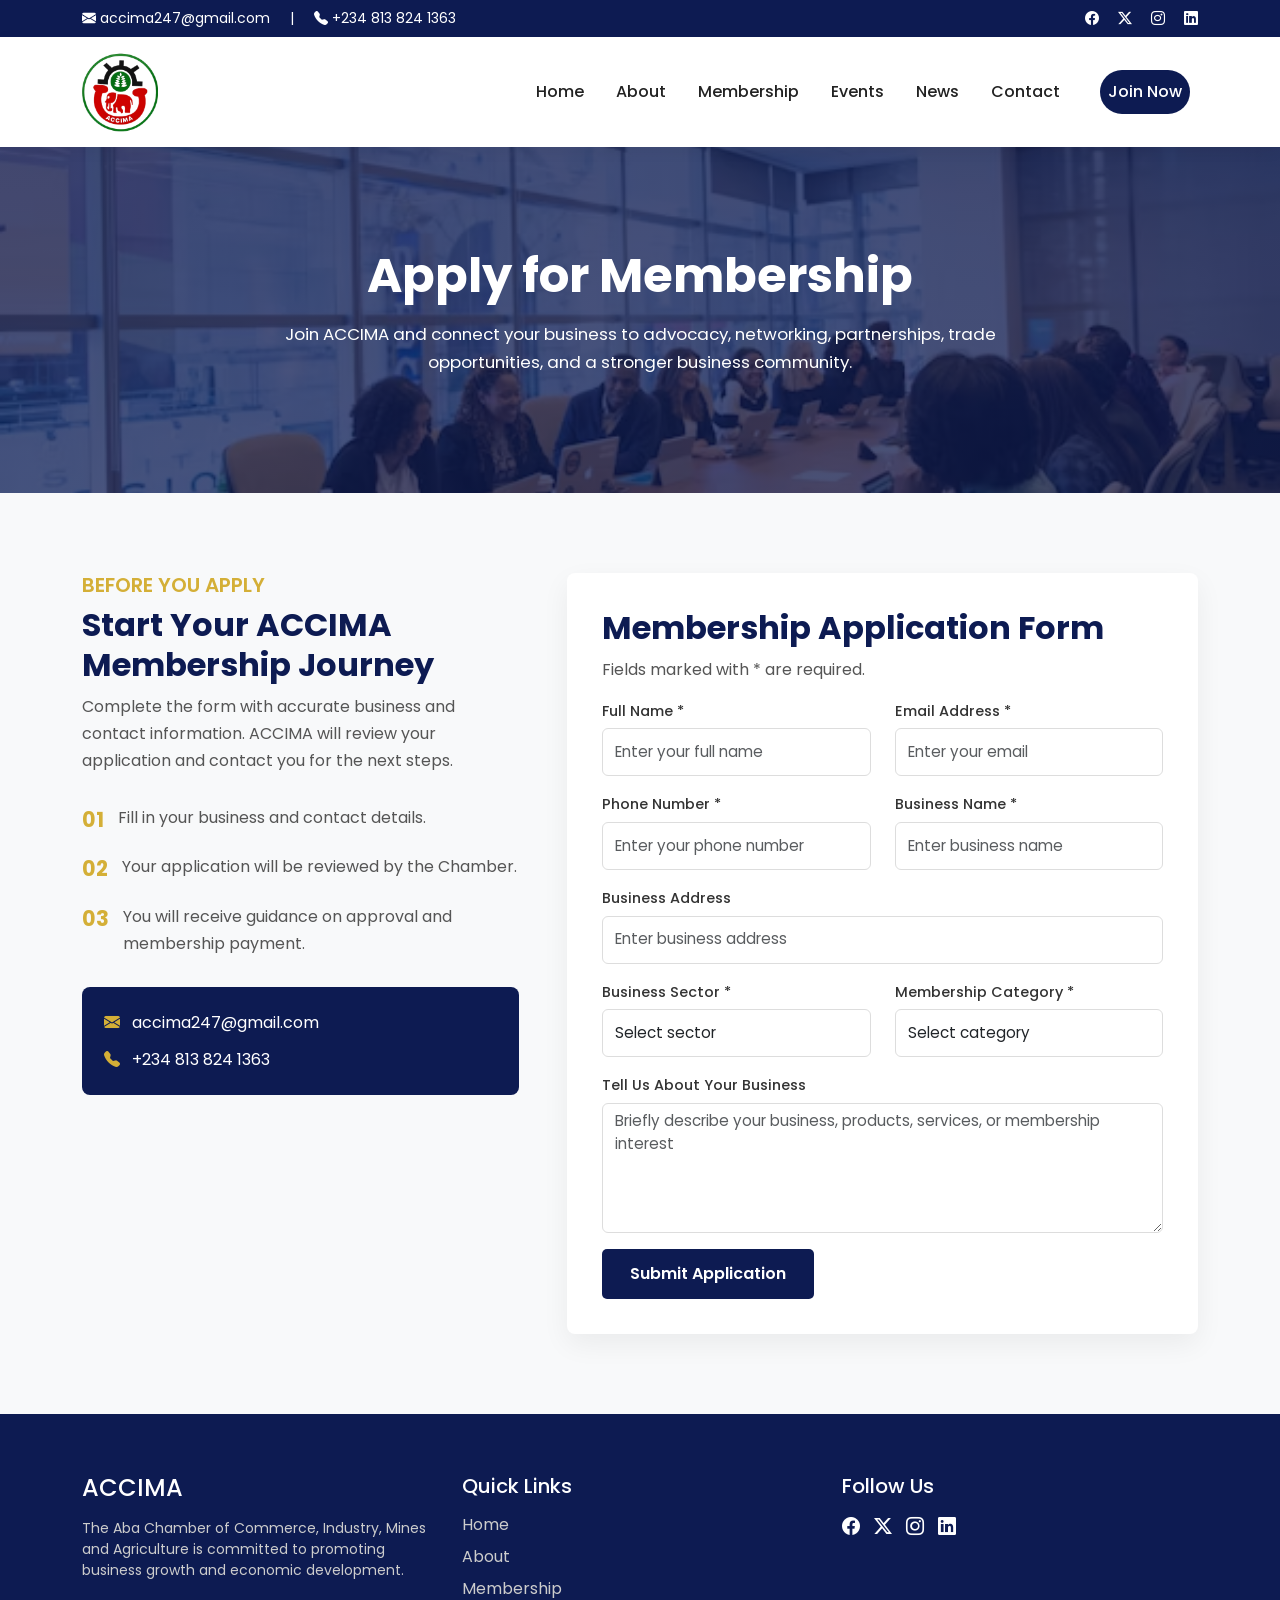
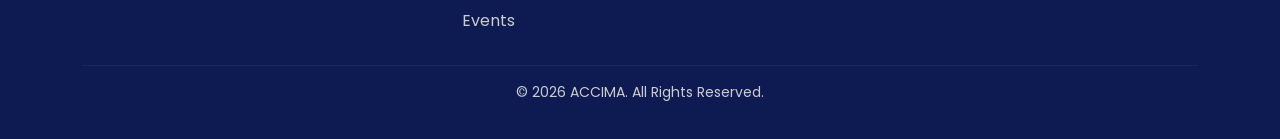
<file: apply.html>
<!doctype html>
<html lang="en">
  <head>
    <meta charset="UTF-8" />
    <meta name="viewport" content="width=device-width, initial-scale=1.0" />
    <title>Apply - ACCIMA</title>

    <!-- Bootstrap 5 CSS -->
    <link
      href="https://cdn.jsdelivr.net/npm/bootstrap@5.3.3/dist/css/bootstrap.min.css"
      rel="stylesheet"
    />

    <!-- Bootstrap Icons -->
    <link
      rel="stylesheet"
      href="https://cdn.jsdelivr.net/npm/bootstrap-icons@1.11.3/font/bootstrap-icons.min.css"
    />

    <!-- Google Font -->
    <link
      href="https://fonts.googleapis.com/css2?family=Poppins:wght@300;400;500;600;700&display=swap"
      rel="stylesheet"
    />

    <link rel="stylesheet" href="apply.css" />

    <link rel="shortcut icon" href="Src/ACCIMA_LOGO-removebg-preview.png" />
  </head>

  <body>
    <!-- TOP BAR -->
    <div id="home" class="top-bar">
      <div
        class="container d-flex justify-content-between align-items-center flex-wrap"
      >
        <div class="top-contact">
          <span><i class="bi bi-envelope-fill"></i> accima247@gmail.com</span>
          <span class="divider mx-3">|</span>
          <span><i class="bi bi-telephone-fill"></i> +234 813 824 1363</span>
        </div>

        <div class="top-socials">
          <a href="#"><i class="bi bi-facebook"></i></a>
          <a href="#"><i class="bi bi-twitter-x"></i></a>
          <a href="#"><i class="bi bi-instagram"></i></a>
          <a href="#"><i class="bi bi-linkedin"></i></a>
        </div>
      </div>
    </div>

    <!-- NAVBAR -->
    <nav class="navbar navbar-expand-lg sticky-top">
      <div class="container">
        <a class="navbar-brand" href="index.html">
          <img src="Src/ACCIMA_LOGO-removebg-preview.png" alt="ACCIMA Logo" />
        </a>

        <button
          class="navbar-toggler"
          type="button"
          data-bs-toggle="collapse"
          data-bs-target="#navbarNav"
        >
          <span><i class="bi bi-list fs-2"></i></span>
        </button>

        <div class="collapse navbar-collapse" id="navbarNav">
          <ul class="navbar-nav ms-auto align-items-lg-center">
            <li class="nav-item">
              <a class="nav-link" href="index.html">Home</a>
            </li>

            <!-- about-dropdown -->
            <li class="nav-item dropdown">
              <a
                class="nav-link"
                href="#"
                id="aboutDropdown"
                role="button"
                data-bs-toggle="dropdown"
              >
                About
              </a>

              <ul class="dropdown-menu">
                <li>
                  <a class="dropdown-item" href="about.html">About ACCIMA</a>
                </li>
                <li>
                  <a class="dropdown-item" href="leadership.html">Leadership</a>
                </li>
              </ul>
            </li>
            <!--  -->

            <li class="nav-item">
              <a class="nav-link" href="membership.html">Membership</a>
            </li>

            <li class="nav-item">
              <a class="nav-link" href="events.html">Events</a>
            </li>

            <li class="nav-item">
              <a class="nav-link" href="news.html">News</a>
            </li>

            <li class="nav-item">
              <a class="nav-link" href="contact.html">Contact</a>
            </li>

            <li class="nav-item ms-lg-3 mt-3 mt-lg-0">
              <a class="nav-link join-btn" href="#">Join Now</a>
            </li>
          </ul>
        </div>
      </div>
    </nav>
    <!-- APPLY HERO -->
    <section class="apply-hero">
      <div class="container">
        <div class="apply-hero-content">
          <h1>Apply for Membership</h1>
          <p>
            Join ACCIMA and connect your business to advocacy, networking,
            partnerships, trade opportunities, and a stronger business
            community.
          </p>
        </div>
      </div>
    </section>

    <!-- APPLICATION AREA -->
    <section class="apply-section">
      <div class="container">
        <div class="row g-5 align-items-start">
          <!-- INFO SIDE -->
          <div class="col-lg-5">
            <div class="apply-info">
              <h5>Before You Apply</h5>
              <h2>Start Your ACCIMA Membership Journey</h2>
              <p>
                Complete the form with accurate business and contact
                information. ACCIMA will review your application and contact you
                for the next steps.
              </p>

              <div class="apply-steps">
                <div>
                  <span>01</span>
                  <p>Fill in your business and contact details.</p>
                </div>

                <div>
                  <span>02</span>
                  <p>Your application will be reviewed by the Chamber.</p>
                </div>

                <div>
                  <span>03</span>
                  <p>
                    You will receive guidance on approval and membership
                    payment.
                  </p>
                </div>
              </div>

              <div class="apply-contact">
                <p><i class="bi bi-envelope-fill"></i> accima247@gmail.com</p>
                <p><i class="bi bi-telephone-fill"></i> +234 813 824 1363</p>
              </div>
            </div>
          </div>

          <!-- FORM SIDE -->
          <div class="col-lg-7">
            <div class="form-box">
              <h2 class="form-title">Membership Application Form</h2>
              <p class="form-note">Fields marked with * are required.</p>

              <form action="apply.php" method="POST">
                <div class="row">
                  <div class="col-md-6 mb-3">
                    <label>Full Name *</label>
                    <input
                      type="text"
                      name="name"
                      class="form-control"
                      placeholder="Enter your full name"
                      required
                    />
                  </div>

                  <div class="col-md-6 mb-3">
                    <label>Email Address *</label>
                    <input
                      type="email"
                      name="email"
                      class="form-control"
                      placeholder="Enter your email"
                      required
                    />
                  </div>
                </div>

                <div class="row">
                  <div class="col-md-6 mb-3">
                    <label>Phone Number *</label>
                    <input
                      type="tel"
                      name="phone"
                      class="form-control"
                      placeholder="Enter your phone number"
                      required
                    />
                  </div>

                  <div class="col-md-6 mb-3">
                    <label>Business Name *</label>
                    <input
                      type="text"
                      name="business"
                      class="form-control"
                      placeholder="Enter business name"
                      required
                    />
                  </div>
                </div>

                <div class="mb-3">
                  <label>Business Address</label>
                  <input
                    type="text"
                    name="address"
                    class="form-control"
                    placeholder="Enter business address"
                  />
                </div>

                <div class="row">
                  <div class="col-md-6 mb-3">
                    <label>Business Sector *</label>
                    <select name="sector" class="form-control" required>
                      <option value="">Select sector</option>
                      <option>Commerce / Trading</option>
                      <option>Manufacturing</option>
                      <option>Agriculture</option>
                      <option>Mines / Natural Resources</option>
                      <option>Services</option>
                      <option>Technology</option>
                      <option>Professional Services</option>
                      <option>Other</option>
                    </select>
                  </div>

                  <div class="col-md-6 mb-3">
                    <label>Membership Category *</label>
                    <select name="category" class="form-control" required>
                      <option value="">Select category</option>
                      <option>Corporate Member</option>
                      <option>SME Member</option>
                      <option>Individual Member</option>
                      <option>Associate Member</option>
                    </select>
                  </div>
                </div>

                <div class="mb-3">
                  <label>Tell Us About Your Business</label>
                  <textarea
                    name="message"
                    class="form-control"
                    rows="5"
                    placeholder="Briefly describe your business, products, services, or membership interest"
                  ></textarea>
                </div>

                <button type="submit" class="btn btn-primary submit-btn">
                  Submit Application
                </button>
              </form>
            </div>
          </div>
        </div>
      </div>
    </section>

    <footer class="footer">
      <div class="container">
        <div class="row g-4">
          <!-- ABOUT -->
          <div class="col-lg-4">
            <h4>ACCIMA</h4>
            <p>
              The Aba Chamber of Commerce, Industry, Mines and Agriculture is
              committed to promoting business growth and economic development.
            </p>
          </div>

          <!-- LINKS -->
          <div class="col-lg-4">
            <h5>Quick Links</h5>
            <ul class="footer-links">
              <li><a href="#home">Home</a></li>
              <li><a href="about.html">About</a></li>
              <li><a href="membership.html">Membership</a></li>
              <li><a href="events.html">Events</a></li>
            </ul>
          </div>

          <!-- SOCIAL -->
          <div class="col-lg-4">
            <h5>Follow Us</h5>
            <div class="social-icons">
              <a href="#"><i class="bi bi-facebook"></i></a>
              <a href="#"><i class="bi bi-twitter-x"></i></a>
              <a href="#"><i class="bi bi-instagram"></i></a>
              <a href="#"><i class="bi bi-linkedin"></i></a>
            </div>
          </div>
        </div>

        <hr />

        <div class="text-center">
          <p>© 2026 ACCIMA. All Rights Reserved.</p>
        </div>
      </div>
    </footer>

    <!-- Bootstrap JS -->
    <script src="https://cdn.jsdelivr.net/npm/bootstrap@5.3.3/dist/js/bootstrap.bundle.min.js"></script>
  </body>
</html>
</file>
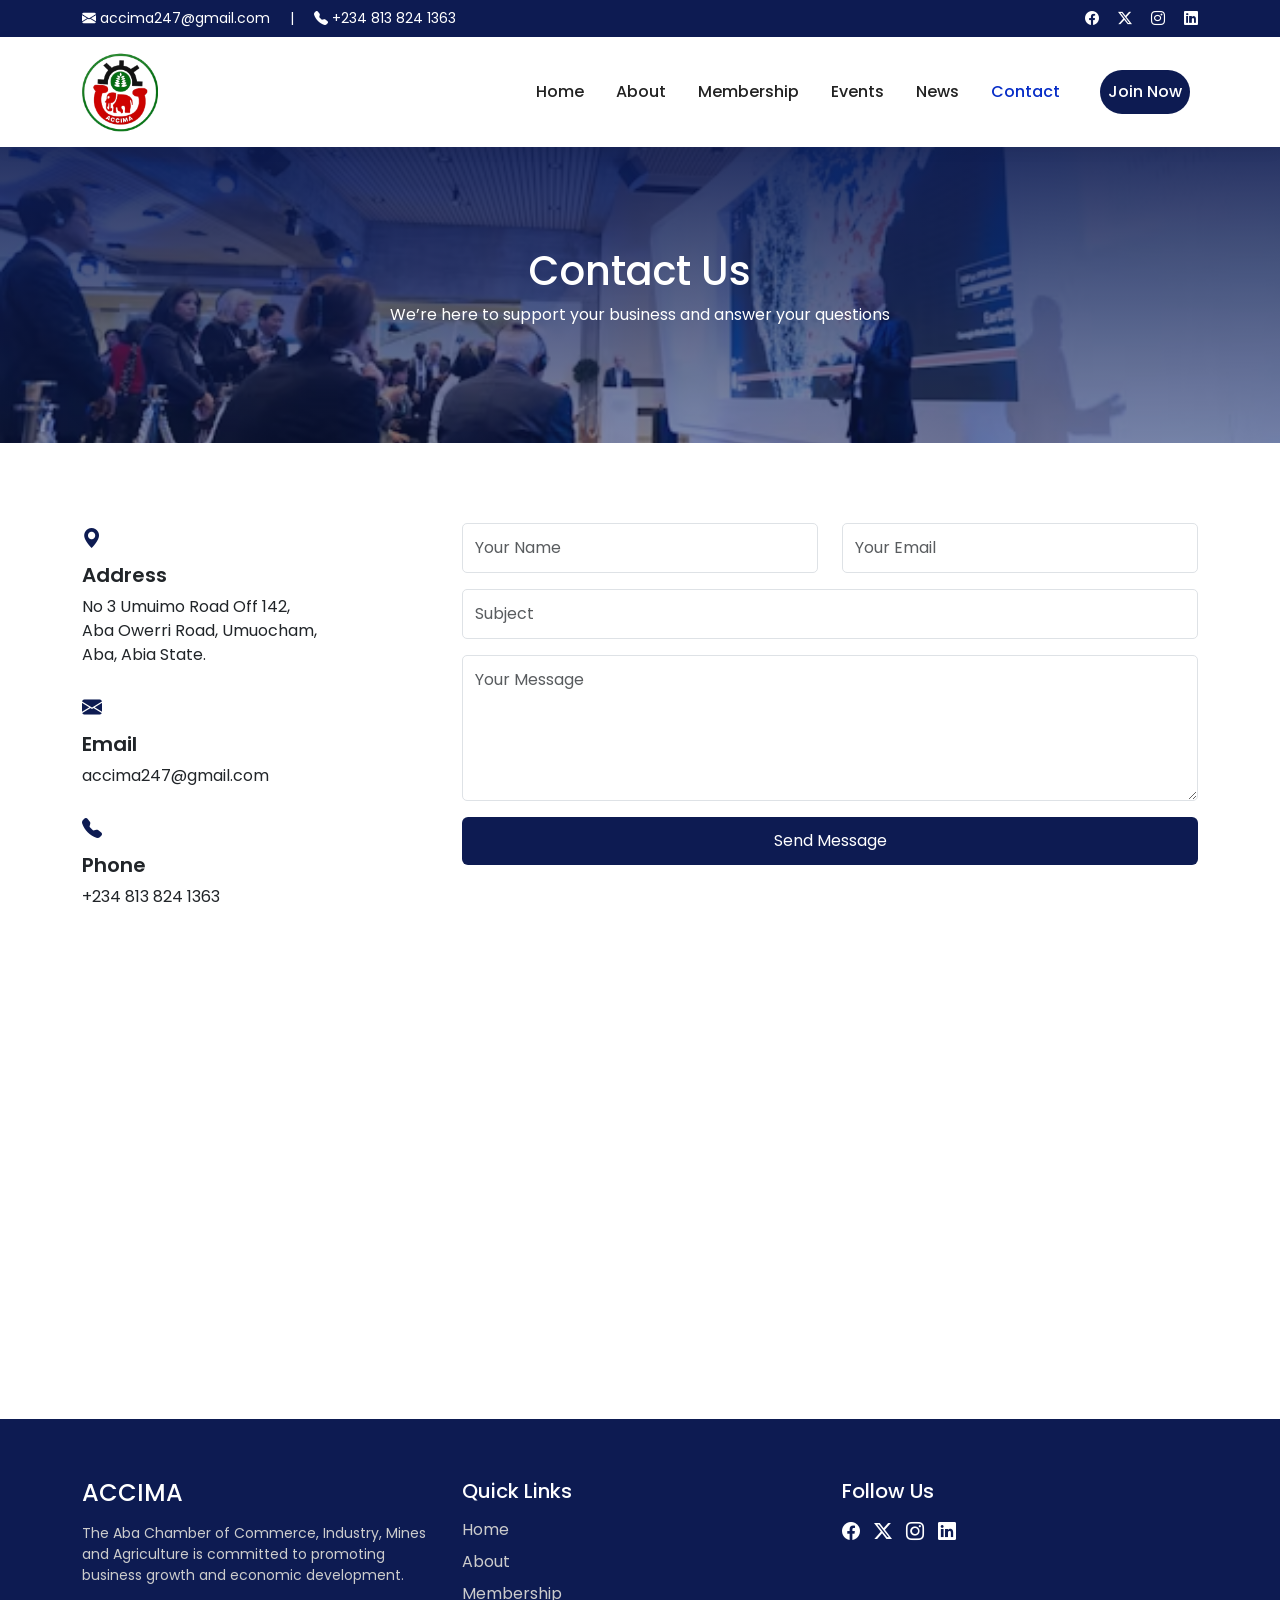
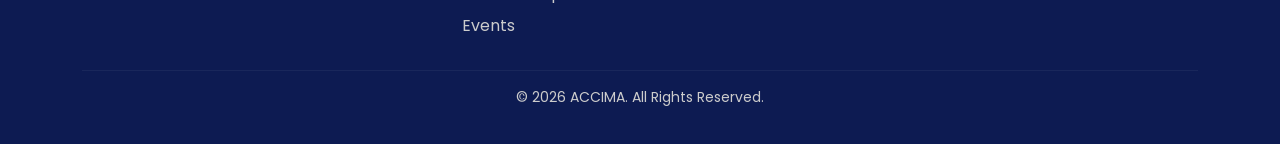
<file: contact.html>
<!doctype html>
<html lang="en">
  <head>
    <meta charset="UTF-8" />
    <meta name="viewport" content="width=device-width, initial-scale=1.0" />
    <title>Contact - ACCIMA</title>

    <!-- Bootstrap 5 CSS -->
    <link
      href="https://cdn.jsdelivr.net/npm/bootstrap@5.3.3/dist/css/bootstrap.min.css"
      rel="stylesheet"
    />

    <!-- Bootstrap Icons -->
    <link
      rel="stylesheet"
      href="https://cdn.jsdelivr.net/npm/bootstrap-icons@1.11.3/font/bootstrap-icons.min.css"
    />

    <!-- Google Font -->
    <link
      href="https://fonts.googleapis.com/css2?family=Poppins:wght@300;400;500;600;700&display=swap"
      rel="stylesheet"
    />

    <link rel="stylesheet" href="contact.css" />

    <link rel="shortcut icon" href="Src/ACCIMA_LOGO-removebg-preview.png" />
  </head>

  <body>
    <!-- TOP BAR -->
    <div id="home" class="top-bar">
      <div
        class="container d-flex justify-content-between align-items-center flex-wrap"
      >
        <div class="top-contact">
          <span><i class="bi bi-envelope-fill"></i> accima247@gmail.com</span>
          <span class="divider mx-3">|</span>
          <span><i class="bi bi-telephone-fill"></i> +234 813 824 1363</span>
        </div>

        <div class="top-socials">
          <a href="#"><i class="bi bi-facebook"></i></a>
          <a href="#"><i class="bi bi-twitter-x"></i></a>
          <a href="#"><i class="bi bi-instagram"></i></a>
          <a href="#"><i class="bi bi-linkedin"></i></a>
        </div>
      </div>
    </div>

    <!-- NAVBAR -->
    <nav class="navbar navbar-expand-lg sticky-top">
      <div class="container">
        <a class="navbar-brand" href="index.html">
          <img src="Src/ACCIMA_LOGO-removebg-preview.png" alt="ACCIMA Logo" />
        </a>

        <button
          class="navbar-toggler"
          type="button"
          data-bs-toggle="collapse"
          data-bs-target="#navbarNav"
        >
          <span><i class="bi bi-list fs-2"></i></span>
        </button>

        <div class="collapse navbar-collapse" id="navbarNav">
          <ul class="navbar-nav ms-auto align-items-lg-center">
            <li class="nav-item">
              <a class="nav-link" href="index.html">Home</a>
            </li>

            <!-- about-dropdown -->
            <li class="nav-item dropdown">
              <a
                class="nav-link"
                href="#"
                id="aboutDropdown"
                role="button"
                data-bs-toggle="dropdown"
              >
                About
              </a>

              <ul class="dropdown-menu">
                <li>
                  <a class="dropdown-item" href="about.html">About ACCIMA</a>
                </li>
                <li>
                  <a class="dropdown-item" href="leadership.html">Leadership</a>
                </li>
              </ul>
            </li>
            <!--  -->

            <li class="nav-item">
              <a class="nav-link" href="membership.html">Membership</a>
            </li>

            <li class="nav-item">
              <a class="nav-link" href="events.html">Events</a>
            </li>

            <li class="nav-item">
              <a class="nav-link" href="news.html">News</a>
            </li>

            <li class="nav-item">
              <a class="nav-link active" href="contact.html">Contact</a>
            </li>

            <li class="nav-item ms-lg-3 mt-3 mt-lg-0">
              <a class="nav-link join-btn" href="apply.html">Join Now</a>
            </li>
          </ul>
        </div>
      </div>
    </nav>

    <!-- 🔥 HERO -->
    <section class="contact-hero">
      <div class="container">
        <h1>Contact Us</h1>
        <p>We’re here to support your business and answer your questions</p>
      </div>
    </section>

    <!-- 🔥 CONTACT SECTION -->
    <section class="contact-section">
      <div class="container">
        <div class="row g-4">
          <!-- CONTACT INFO -->
          <div class="col-lg-4">
            <div class="contact-info">
              <div class="info-box">
                <i class="bi bi-geo-alt-fill"></i>
                <h5>Address</h5>
                <p>
                  No 3 Umuimo Road Off 142,<br />
                  Aba Owerri Road, Umuocham,<br />
                  Aba, Abia State.
                </p>
              </div>

              <div class="info-box">
                <i class="bi bi-envelope-fill"></i>
                <h5>Email</h5>
                <p>accima247@gmail.com</p>
              </div>

              <div class="info-box">
                <i class="bi bi-telephone-fill"></i>
                <h5>Phone</h5>
                <p>+234 813 824 1363</p>
              </div>
            </div>
          </div>

          <!-- FORM -->
          <div class="col-lg-8">
            <form class="contact-form" action="contact.php" method="POST">
              <div class="row">
                <div class="col-md-6 mb-3">
                  <input
                    type="text"
                    name="name"
                    class="form-control"
                    placeholder="Your Name"
                    required
                  />
                </div>

                <div class="col-md-6 mb-3">
                  <input
                    type="email"
                    name="email"
                    class="form-control"
                    placeholder="Your Email"
                    required
                  />
                </div>
              </div>

              <div class="mb-3">
                <input
                  type="text"
                  name="subject"
                  class="form-control"
                  placeholder="Subject"
                  required
                />
              </div>

              <div class="mb-3">
                <textarea
                  name="message"
                  class="form-control"
                  rows="5"
                  placeholder="Your Message"
                  required
                ></textarea>
              </div>

              <button type="submit" class="btn btn-primary">
                Send Message
              </button>
            </form>
          </div>
        </div>

        <!-- MAP -->
        <div class="map mt-5">
          <iframe
            src="https://www.google.com/maps?q=Aba,Nigeria&output=embed"
            width="100%"
            height="350"
            style="border: 0"
            loading="lazy"
          >
          </iframe>
        </div>
      </div>
    </section>

    <footer class="footer">
      <div class="container">
        <div class="row g-4">
          <!-- ABOUT -->
          <div class="col-lg-4">
            <h4>ACCIMA</h4>
            <p>
              The Aba Chamber of Commerce, Industry, Mines and Agriculture is
              committed to promoting business growth and economic development.
            </p>
          </div>

          <!-- LINKS -->
          <div class="col-lg-4">
            <h5>Quick Links</h5>
            <ul class="footer-links">
              <li><a href="#home">Home</a></li>
              <li><a href="about.html">About</a></li>
              <li><a href="membership.html">Membership</a></li>
              <li><a href="events.html">Events</a></li>
            </ul>
          </div>

          <!-- SOCIAL -->
          <div class="col-lg-4">
            <h5>Follow Us</h5>
            <div class="social-icons">
              <a href="#"><i class="bi bi-facebook"></i></a>
              <a href="#"><i class="bi bi-twitter-x"></i></a>
              <a href="#"><i class="bi bi-instagram"></i></a>
              <a href="#"><i class="bi bi-linkedin"></i></a>
            </div>
          </div>
        </div>

        <hr />

        <div class="text-center">
          <p>© 2026 ACCIMA. All Rights Reserved.</p>
        </div>
      </div>
    </footer>

    <!-- Bootstrap JS -->
    <script src="https://cdn.jsdelivr.net/npm/bootstrap@5.3.3/dist/js/bootstrap.bundle.min.js"></script>
  </body>
</html>
</file>
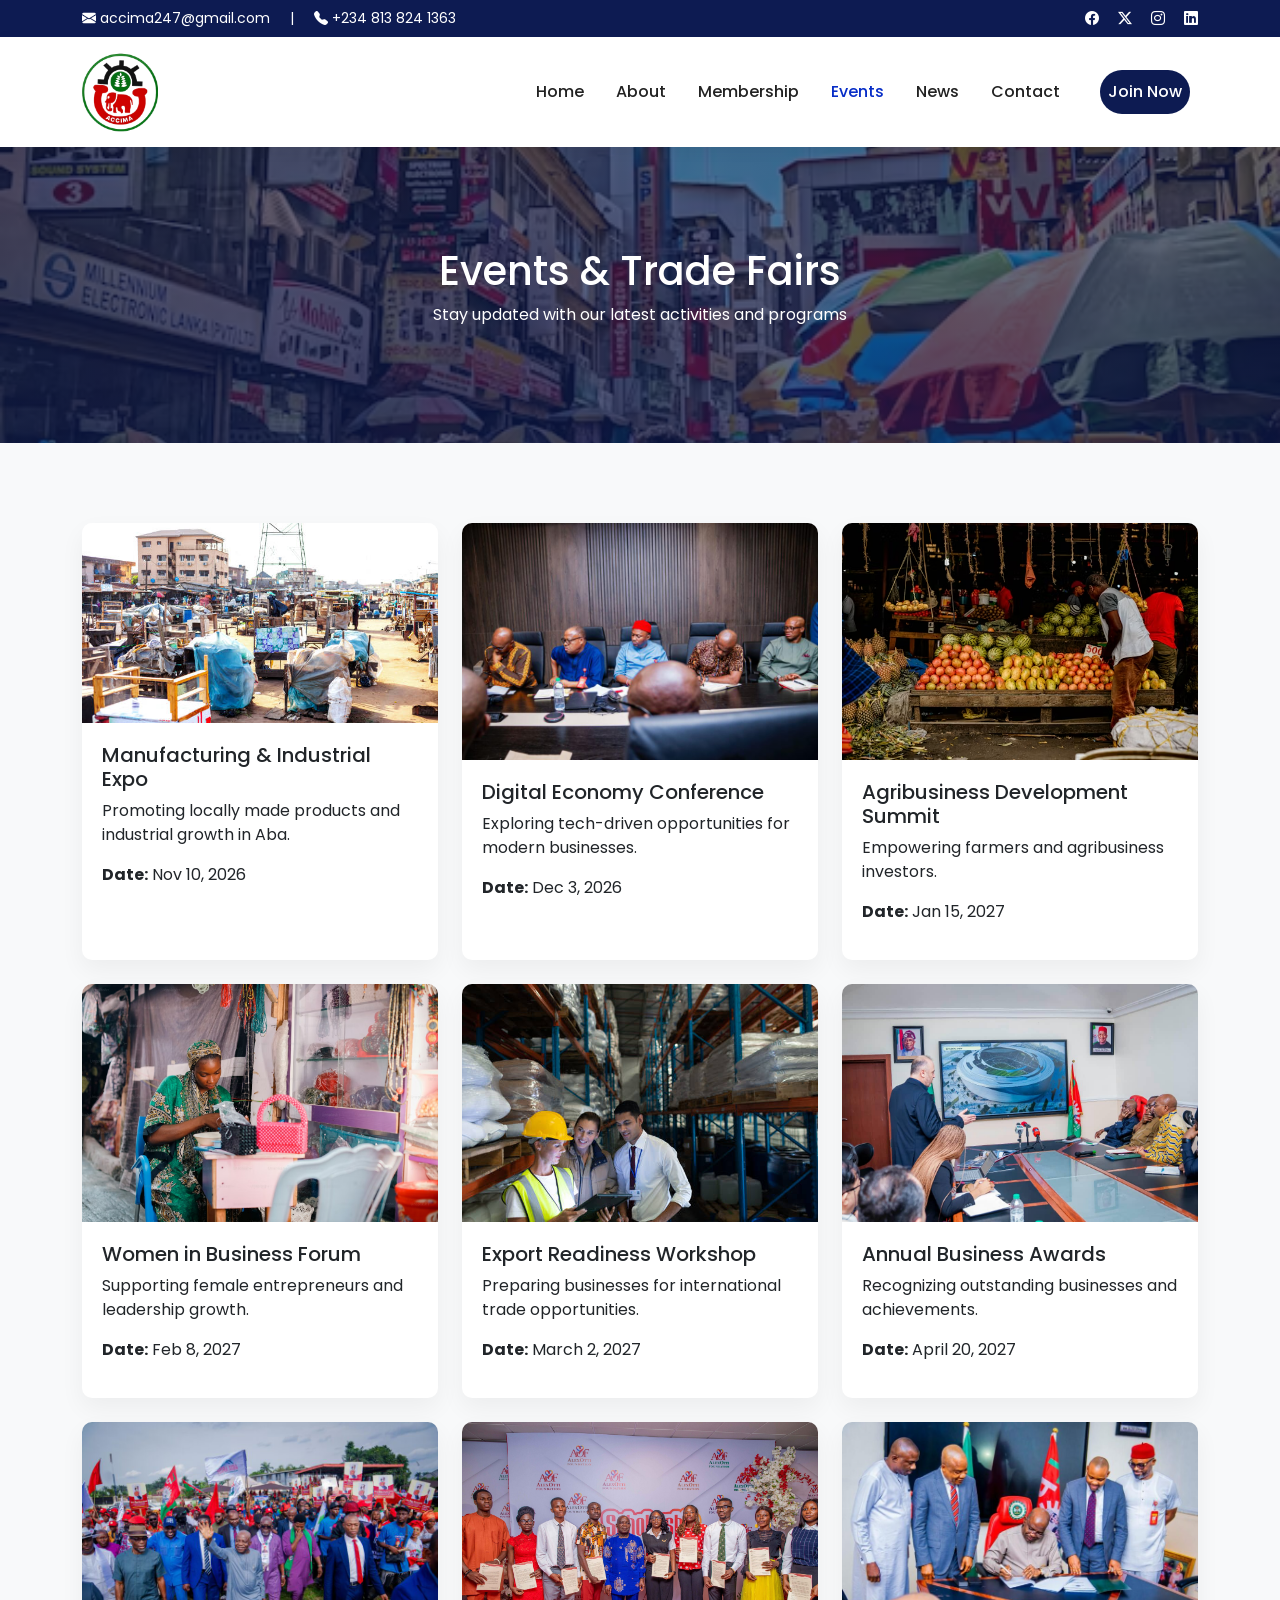
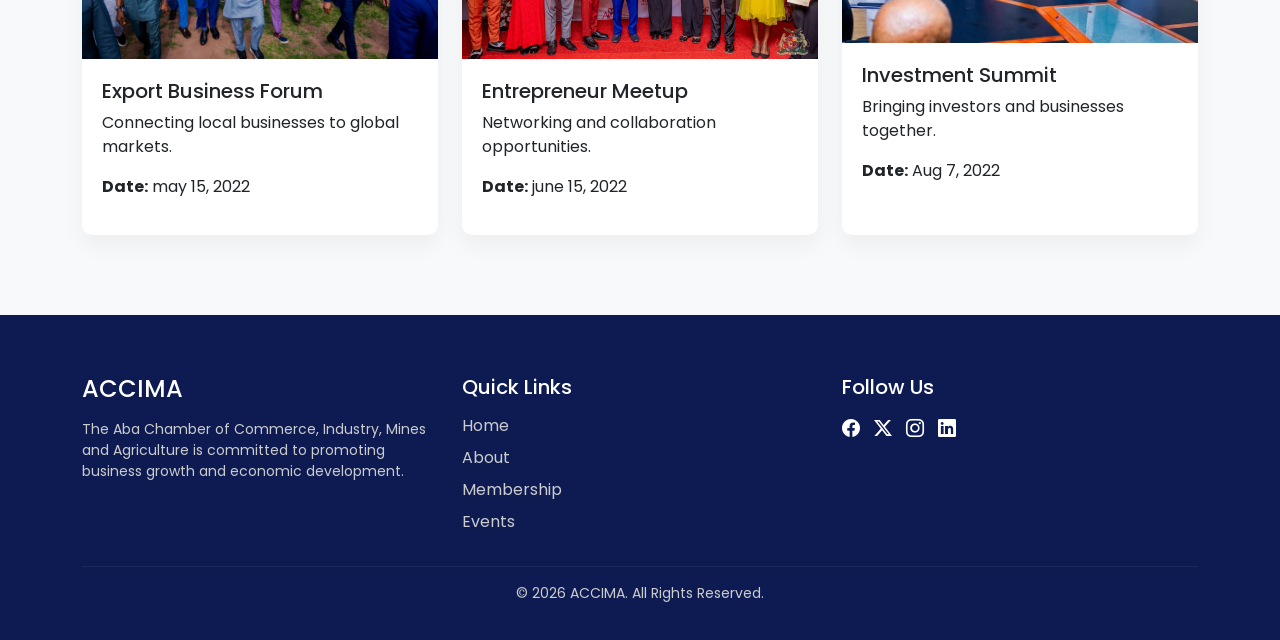
<file: events.html>
<!doctype html>
<html lang="en">
  <head>
    <meta charset="UTF-8" />
    <meta name="viewport" content="width=device-width, initial-scale=1.0" />
    <title>Events - ACCIMA</title>

    <!-- Bootstrap 5 CSS -->
    <link
      href="https://cdn.jsdelivr.net/npm/bootstrap@5.3.3/dist/css/bootstrap.min.css"
      rel="stylesheet"
    />

    <!-- Bootstrap Icons -->
    <link
      rel="stylesheet"
      href="https://cdn.jsdelivr.net/npm/bootstrap-icons@1.11.3/font/bootstrap-icons.min.css"
    />

    <!-- Google Font -->
    <link
      href="https://fonts.googleapis.com/css2?family=Poppins:wght@300;400;500;600;700&display=swap"
      rel="stylesheet"
    />

    <link rel="stylesheet" href="events.css" />

    <link rel="shortcut icon" href="Src/ACCIMA_LOGO-removebg-preview.png" />
  </head>

  <body>
    <!-- TOP BAR -->
    <div id="home" class="top-bar">
      <div
        class="container d-flex justify-content-between align-items-center flex-wrap"
      >
        <div class="top-contact">
          <span><i class="bi bi-envelope-fill"></i> accima247@gmail.com</span>
          <span class="divider mx-3">|</span>
          <span><i class="bi bi-telephone-fill"></i> +234 813 824 1363</span>
        </div>

        <div class="top-socials">
          <a href="#"><i class="bi bi-facebook"></i></a>
          <a href="#"><i class="bi bi-twitter-x"></i></a>
          <a href="#"><i class="bi bi-instagram"></i></a>
          <a href="#"><i class="bi bi-linkedin"></i></a>
        </div>
      </div>
    </div>

    <!-- NAVBAR -->
    <nav class="navbar navbar-expand-lg sticky-top">
      <div class="container">
        <a class="navbar-brand" href="index.html">
          <img src="Src/ACCIMA_LOGO-removebg-preview.png" alt="ACCIMA Logo" />
        </a>

        <button
          class="navbar-toggler"
          type="button"
          data-bs-toggle="collapse"
          data-bs-target="#navbarNav"
        >
          <span><i class="bi bi-list fs-2"></i></span>
        </button>

        <div class="collapse navbar-collapse" id="navbarNav">
          <ul class="navbar-nav ms-auto align-items-lg-center">
            <li class="nav-item">
              <a class="nav-link" href="index.html">Home</a>
            </li>

            <!-- about-dropdown -->
            <li class="nav-item dropdown">
              <a
                class="nav-link"
                href="#"
                id="aboutDropdown"
                role="button"
                data-bs-toggle="dropdown"
              >
                About
              </a>

              <ul class="dropdown-menu">
                <li>
                  <a class="dropdown-item" href="about.html">About ACCIMA</a>
                </li>
                <li>
                  <a class="dropdown-item" href="leadership.html">Leadership</a>
                </li>
              </ul>
            </li>
            <!--  -->

            <li class="nav-item">
              <a class="nav-link" href="membership.html">Membership</a>
            </li>

            <li class="nav-item">
              <a class="nav-link active" href="events.html">Events</a>
            </li>

            <li class="nav-item">
              <a class="nav-link" href="news.html">News</a>
            </li>

            <li class="nav-item">
              <a class="nav-link" href="contact.html">Contact</a>
            </li>

            <li class="nav-item ms-lg-3 mt-3 mt-lg-0">
              <a class="nav-link join-btn" href="apply.html">Join Now</a>
            </li>
          </ul>
        </div>
      </div>
    </nav>

    <!--  -->
    <section class="hero">
      <div class="container">
        <h1>Events & Trade Fairs</h1>
        <p>Stay updated with our latest activities and programs</p>
      </div>
    </section>

    <section class="section">
      <div class="container">
        <div class="row g-4">
          <div class="col-md-4">
            <div class="event-card h-100">
              <img src="Src/event-page-1a.jpg" />
              <div class="event-content">
                <h5>Manufacturing & Industrial Expo</h5>
                <p>
                  Promoting locally made products and industrial growth in Aba.
                </p>
                <p><strong>Date:</strong> Nov 10, 2026</p>
              </div>
            </div>
          </div>

          <div class="col-md-4">
            <div class="event-card h-100">
              <img src="Src/event-page-1b.jpg" />
              <div class="event-content">
                <h5>Digital Economy Conference</h5>
                <p>
                  Exploring tech-driven opportunities for modern businesses.
                </p>
                <p><strong>Date:</strong> Dec 3, 2026</p>
              </div>
            </div>
          </div>

          <div class="col-md-4">
            <div class="event-card h-100">
              <img src="Src/event-agri.avif" />
              <div class="event-content">
                <h5>Agribusiness Development Summit</h5>
                <p>Empowering farmers and agribusiness investors.</p>
                <p><strong>Date:</strong> Jan 15, 2027</p>
              </div>
            </div>
          </div>
          <!--  -->

          <div class="col-md-4">
            <div class="event-card h-100">
              <img src="Src/event-business-forum.avif" />
              <div class="event-content">
                <h5>Women in Business Forum</h5>
                <p>Supporting female entrepreneurs and leadership growth.</p>
                <p><strong>Date:</strong> Feb 8, 2027</p>
              </div>
            </div>
          </div>

          <div class="col-md-4">
            <div class="event-card h-100">
              <img src="Src/event-Export Readiness Workshop.jpg" />
              <div class="event-content">
                <h5>Export Readiness Workshop</h5>
                <p>
                  Preparing businesses for international trade opportunities.
                </p>
                <p><strong>Date:</strong> March 2, 2027</p>
              </div>
            </div>
          </div>

          <div class="col-md-4">
            <div class="event-card h-100">
              <img src="Src/event-Annual Business Awards.jpg" />
              <div class="event-content">
                <h5>Annual Business Awards</h5>
                <p>Recognizing outstanding businesses and achievements.</p>
                <p><strong>Date:</strong> April 20, 2027</p>
              </div>
            </div>
          </div>
          <div class="col-md-4">
            <div class="event-card h-100">
              <img src="Src/event-Export Business Forum.jpeg" />
              <div class="event-content">
                <h5>Export Business Forum</h5>
                <p>Connecting local businesses to global markets.</p>
                <p><strong>Date:</strong> may 15, 2022</p>
              </div>
            </div>
          </div>

          <div class="col-md-4">
            <div class="event-card h-100">
              <img src="Src/event-Entrepreneur Meetup.jpeg" />
              <div class="event-content">
                <h5>Entrepreneur Meetup</h5>
                <p>Networking and collaboration opportunities.</p>
                <p><strong>Date:</strong> june 15, 2022</p>
              </div>
            </div>
          </div>

          <div class="col-md-4">
            <div class="event-card h-100">
              <img src="Src/event-Investment Summit.jpeg" />
              <div class="event-content">
                <h5>Investment Summit</h5>
                <p>Bringing investors and businesses together.</p>
                <p><strong>Date:</strong> Aug 7, 2022</p>
              </div>
            </div>
          </div>
        </div>
      </div>
    </section>

    <footer class="footer">
      <div class="container">
        <div class="row g-4">
          <!-- ABOUT -->
          <div class="col-lg-4">
            <h4>ACCIMA</h4>
            <p>
              The Aba Chamber of Commerce, Industry, Mines and Agriculture is
              committed to promoting business growth and economic development.
            </p>
          </div>

          <!-- LINKS -->
          <div class="col-lg-4">
            <h5>Quick Links</h5>
            <ul class="footer-links">
              <li><a href="#home">Home</a></li>
              <li><a href="about.html">About</a></li>
              <li><a href="membership.html">Membership</a></li>
              <li><a href="#home">Events</a></li>
            </ul>
          </div>

          <!-- SOCIAL -->
          <div class="col-lg-4">
            <h5>Follow Us</h5>
            <div class="social-icons">
              <a href="#"><i class="bi bi-facebook"></i></a>
              <a href="#"><i class="bi bi-twitter-x"></i></a>
              <a href="#"><i class="bi bi-instagram"></i></a>
              <a href="#"><i class="bi bi-linkedin"></i></a>
            </div>
          </div>
        </div>

        <hr />

        <div class="text-center">
          <p>© 2026 ACCIMA. All Rights Reserved.</p>
        </div>
      </div>
    </footer>

    <!-- Bootstrap JS -->
    <script src="https://cdn.jsdelivr.net/npm/bootstrap@5.3.3/dist/js/bootstrap.bundle.min.js"></script>
  </body>
</html>
</file>
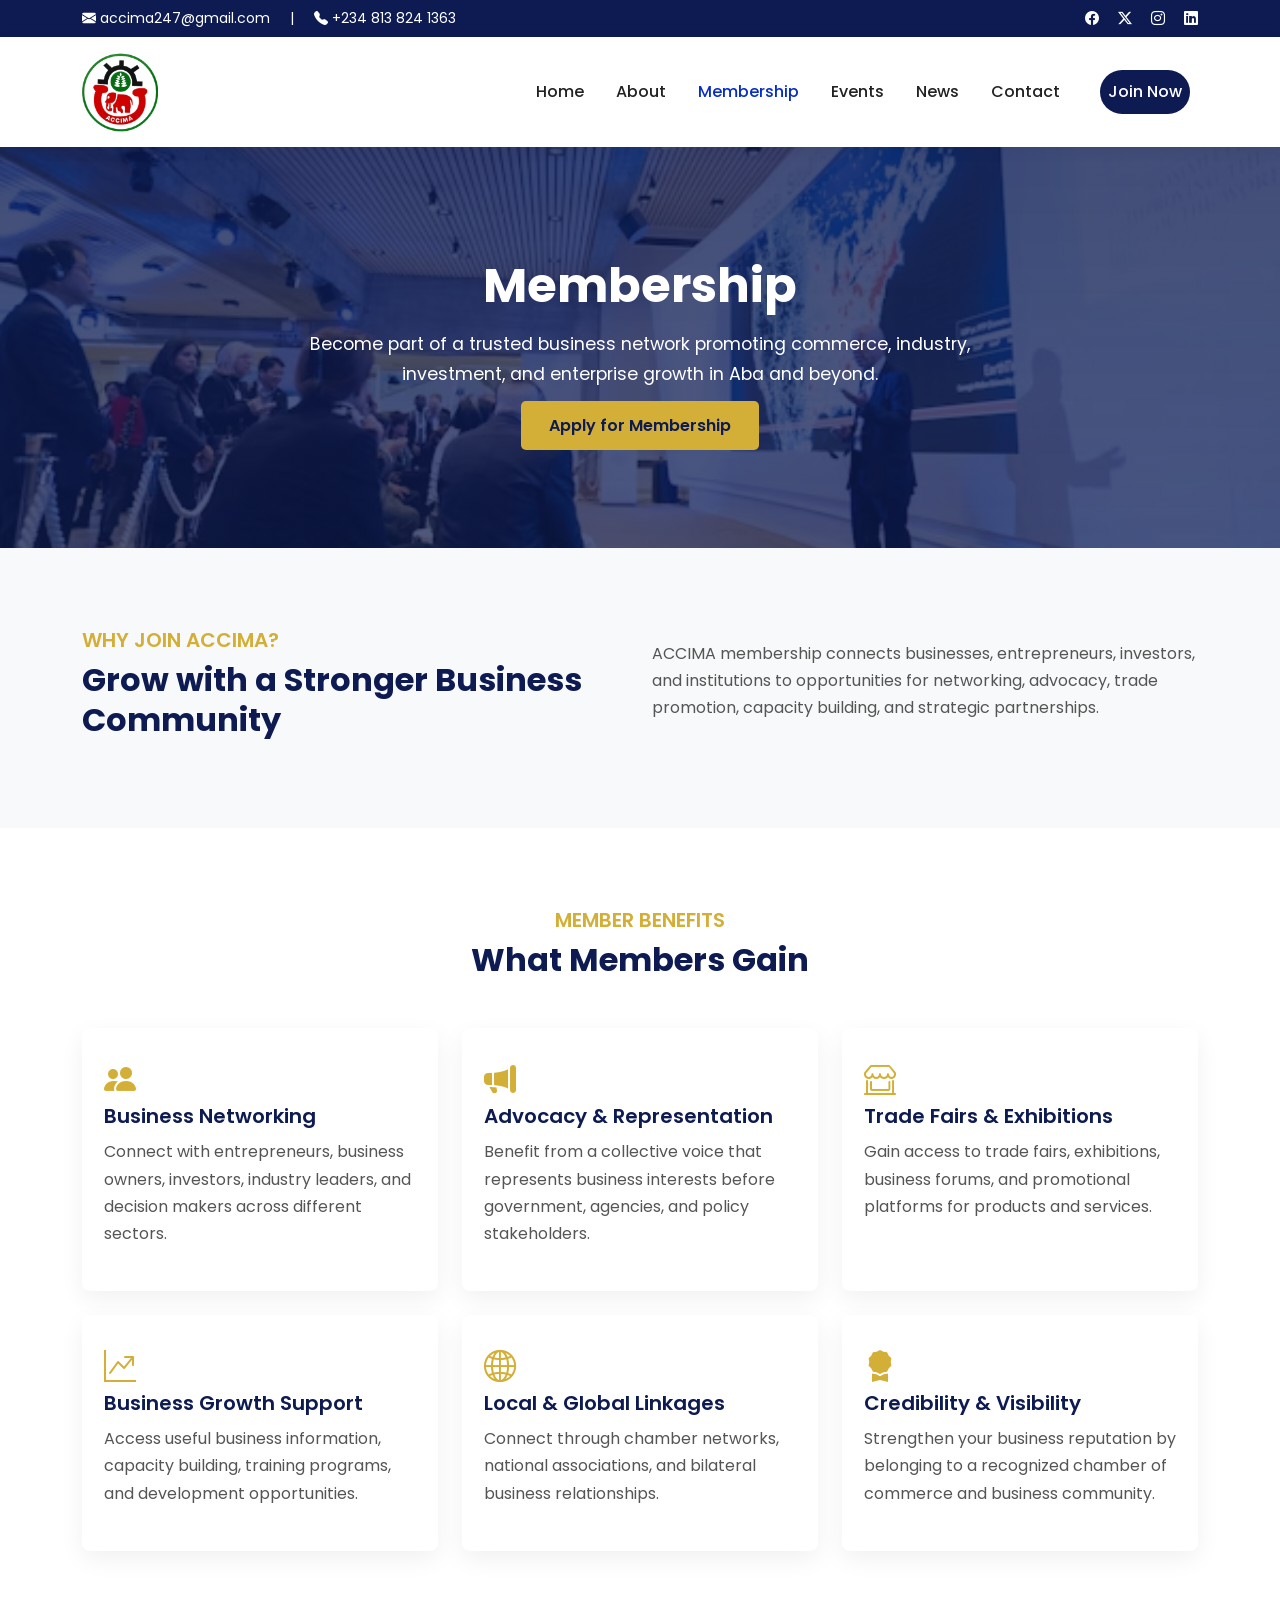
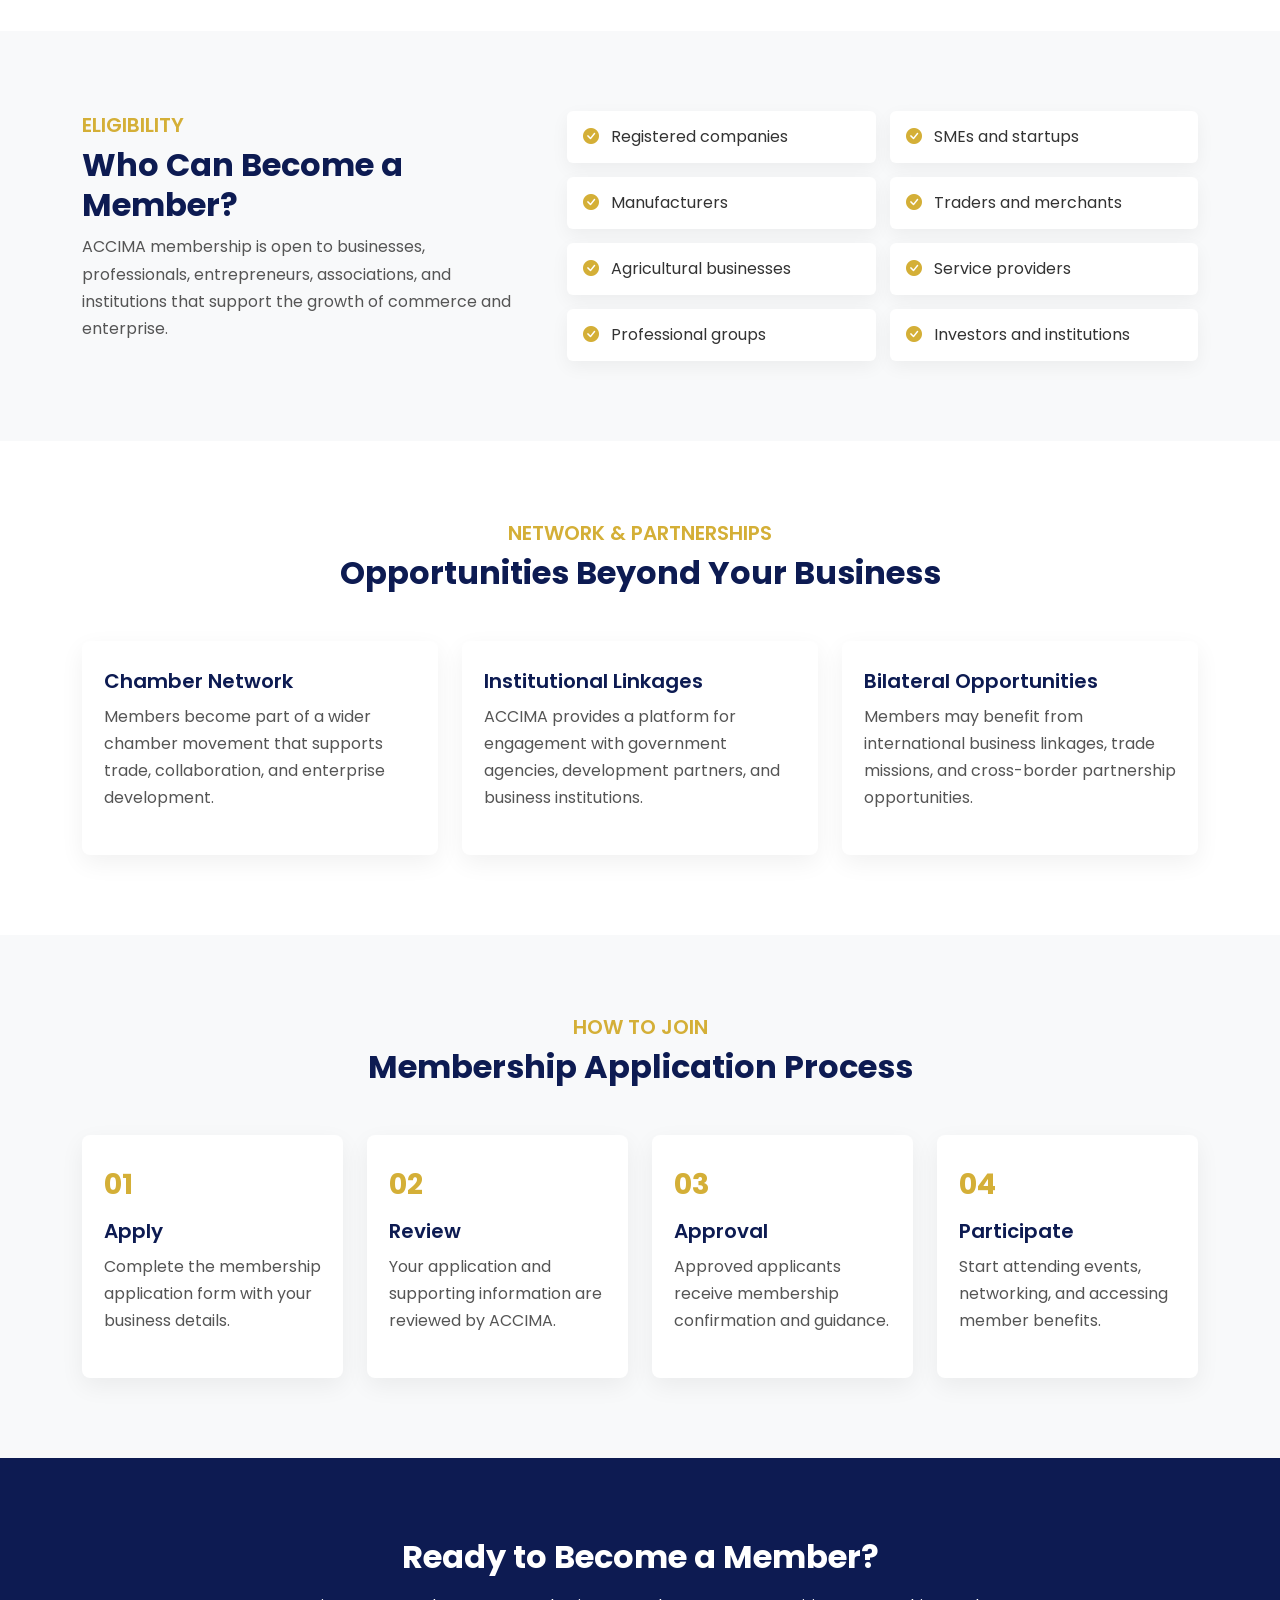
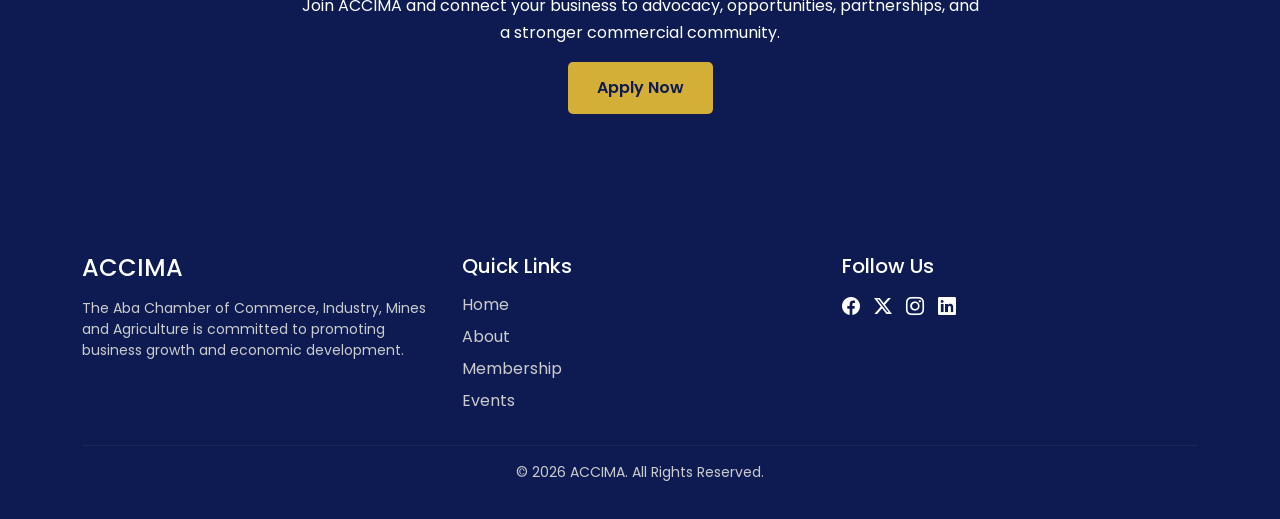
<file: membership.html>
<!doctype html>
<html lang="en">
  <head>
    <meta charset="UTF-8" />
    <meta name="viewport" content="width=device-width, initial-scale=1.0" />
    <title>Membership - ACCIMA</title>

    <!-- Bootstrap 5 CSS -->
    <link
      href="https://cdn.jsdelivr.net/npm/bootstrap@5.3.3/dist/css/bootstrap.min.css"
      rel="stylesheet"
    />

    <!-- Bootstrap Icons -->
    <link
      rel="stylesheet"
      href="https://cdn.jsdelivr.net/npm/bootstrap-icons@1.11.3/font/bootstrap-icons.min.css"
    />

    <!-- Google Font -->
    <link
      href="https://fonts.googleapis.com/css2?family=Poppins:wght@300;400;500;600;700&display=swap"
      rel="stylesheet"
    />

    <link rel="stylesheet" href="membership.css" />

    <link rel="shortcut icon" href="Src/ACCIMA_LOGO-removebg-preview.png" />
  </head>

  <body>
    <!-- TOP BAR -->
    <div id="home" class="top-bar">
      <div
        class="container d-flex justify-content-between align-items-center flex-wrap"
      >
        <div class="top-contact">
          <span><i class="bi bi-envelope-fill"></i> accima247@gmail.com</span>
          <span class="divider mx-3">|</span>
          <span><i class="bi bi-telephone-fill"></i> +234 813 824 1363</span>
        </div>

        <div class="top-socials">
          <a href="#"><i class="bi bi-facebook"></i></a>
          <a href="#"><i class="bi bi-twitter-x"></i></a>
          <a href="#"><i class="bi bi-instagram"></i></a>
          <a href="#"><i class="bi bi-linkedin"></i></a>
        </div>
      </div>
    </div>

    <!-- NAVBAR -->
    <nav class="navbar navbar-expand-lg sticky-top">
      <div class="container">
        <a class="navbar-brand" href="index.html">
          <img src="Src/ACCIMA_LOGO-removebg-preview.png" alt="ACCIMA Logo" />
        </a>

        <button
          class="navbar-toggler"
          type="button"
          data-bs-toggle="collapse"
          data-bs-target="#navbarNav"
        >
          <span><i class="bi bi-list fs-2"></i></span>
        </button>

        <div class="collapse navbar-collapse" id="navbarNav">
          <ul class="navbar-nav ms-auto align-items-lg-center">
            <li class="nav-item">
              <a class="nav-link" href="index.html">Home</a>
            </li>

            <!-- about-dropdown -->
            <li class="nav-item dropdown">
              <a
                class="nav-link"
                href="#"
                id="aboutDropdown"
                role="button"
                data-bs-toggle="dropdown"
              >
                About
              </a>

              <ul class="dropdown-menu">
                <li>
                  <a class="dropdown-item" href="about.html">About ACCIMA</a>
                </li>
                <li>
                  <a class="dropdown-item" href="leadership.html">Leadership</a>
                </li>
              </ul>
            </li>
            <!--  -->

            <li class="nav-item">
              <a class="nav-link active" href="membership.html">Membership</a>
            </li>

            <li class="nav-item">
              <a class="nav-link" href="events.html">Events</a>
            </li>

            <li class="nav-item">
              <a class="nav-link" href="news.html">News</a>
            </li>

            <li class="nav-item">
              <a class="nav-link" href="contact.html">Contact</a>
            </li>

            <li class="nav-item ms-lg-3 mt-3 mt-lg-0">
              <a class="nav-link join-btn" href="apply.html">Join Now</a>
            </li>
          </ul>
        </div>
      </div>
    </nav>

    <!-- HERO -->
    <section class="member-hero">
      <div class="container">
        <div class="member-hero-content">
          <h1>Membership</h1>
          <p>
            Become part of a trusted business network promoting commerce,
            industry, investment, and enterprise growth in Aba and beyond.
          </p>
          <a href="apply.html" class="member-hero-btn">Apply for Membership</a>
        </div>
      </div>
    </section>

    <!-- OVERVIEW -->
    <section class="membership-intro">
      <div class="container">
        <div class="row align-items-center g-4">
          <div class="col-lg-6">
            <h5 class="section-subtitle">Why Join ACCIMA?</h5>
            <h2 class="section-title">
              Grow with a Stronger Business Community
            </h2>
          </div>

          <div class="col-lg-6">
            <p>
              ACCIMA membership connects businesses, entrepreneurs, investors,
              and institutions to opportunities for networking, advocacy, trade
              promotion, capacity building, and strategic partnerships.
            </p>
          </div>
        </div>
      </div>
    </section>

    <!-- BENEFITS -->
    <section class="membership-benefits">
      <div class="container">
        <div class="text-center mb-5">
          <h5 class="section-subtitle">Member Benefits</h5>
          <h2 class="section-title">What Members Gain</h2>
        </div>

        <div class="row g-4">
          <div class="col-md-6 col-lg-4">
            <div class="benefit-box h-100">
              <i class="bi bi-people-fill"></i>
              <h5>Business Networking</h5>
              <p>
                Connect with entrepreneurs, business owners, investors, industry
                leaders, and decision makers across different sectors.
              </p>
            </div>
          </div>

          <div class="col-md-6 col-lg-4">
            <div class="benefit-box h-100">
              <i class="bi bi-megaphone-fill"></i>
              <h5>Advocacy & Representation</h5>
              <p>
                Benefit from a collective voice that represents business
                interests before government, agencies, and policy stakeholders.
              </p>
            </div>
          </div>

          <div class="col-md-6 col-lg-4">
            <div class="benefit-box h-100">
              <i class="bi bi-shop-window"></i>
              <h5>Trade Fairs & Exhibitions</h5>
              <p>
                Gain access to trade fairs, exhibitions, business forums, and
                promotional platforms for products and services.
              </p>
            </div>
          </div>

          <div class="col-md-6 col-lg-4">
            <div class="benefit-box h-100">
              <i class="bi bi-graph-up-arrow"></i>
              <h5>Business Growth Support</h5>
              <p>
                Access useful business information, capacity building, training
                programs, and development opportunities.
              </p>
            </div>
          </div>

          <div class="col-md-6 col-lg-4">
            <div class="benefit-box h-100">
              <i class="bi bi-globe2"></i>
              <h5>Local & Global Linkages</h5>
              <p>
                Connect through chamber networks, national associations, and
                bilateral business relationships.
              </p>
            </div>
          </div>

          <div class="col-md-6 col-lg-4">
            <div class="benefit-box h-100">
              <i class="bi bi-award-fill"></i>
              <h5>Credibility & Visibility</h5>
              <p>
                Strengthen your business reputation by belonging to a recognized
                chamber of commerce and business community.
              </p>
            </div>
          </div>
        </div>
      </div>
    </section>

    <!-- WHO CAN JOIN -->
    <section class="who-can-join">
      <div class="container">
        <div class="row align-items-center g-5">
          <div class="col-lg-5">
            <h5 class="section-subtitle">Eligibility</h5>
            <h2 class="section-title">Who Can Become a Member?</h2>
            <p>
              ACCIMA membership is open to businesses, professionals,
              entrepreneurs, associations, and institutions that support the
              growth of commerce and enterprise.
            </p>
          </div>

          <div class="col-lg-7">
            <div class="join-list">
              <span
                ><i class="bi bi-check-circle-fill"></i> Registered
                companies</span
              >
              <span
                ><i class="bi bi-check-circle-fill"></i> SMEs and startups</span
              >
              <span><i class="bi bi-check-circle-fill"></i> Manufacturers</span>
              <span
                ><i class="bi bi-check-circle-fill"></i> Traders and
                merchants</span
              >
              <span
                ><i class="bi bi-check-circle-fill"></i> Agricultural
                businesses</span
              >
              <span
                ><i class="bi bi-check-circle-fill"></i> Service providers</span
              >
              <span
                ><i class="bi bi-check-circle-fill"></i> Professional
                groups</span
              >
              <span
                ><i class="bi bi-check-circle-fill"></i> Investors and
                institutions</span
              >
            </div>
          </div>
        </div>
      </div>
    </section>

    <!-- NETWORK -->
    <section class="membership-network">
      <div class="container">
        <div class="text-center mb-5">
          <h5 class="section-subtitle">Network & Partnerships</h5>
          <h2 class="section-title">Opportunities Beyond Your Business</h2>
        </div>

        <div class="row g-4">
          <div class="col-md-4">
            <div class="network-box h-100">
              <h5>Chamber Network</h5>
              <p>
                Members become part of a wider chamber movement that supports
                trade, collaboration, and enterprise development.
              </p>
            </div>
          </div>

          <div class="col-md-4">
            <div class="network-box h-100">
              <h5>Institutional Linkages</h5>
              <p>
                ACCIMA provides a platform for engagement with government
                agencies, development partners, and business institutions.
              </p>
            </div>
          </div>

          <div class="col-md-4">
            <div class="network-box h-100">
              <h5>Bilateral Opportunities</h5>
              <p>
                Members may benefit from international business linkages, trade
                missions, and cross-border partnership opportunities.
              </p>
            </div>
          </div>
        </div>
      </div>
    </section>

    <!-- PROCESS -->
    <section class="membership-process">
      <div class="container">
        <div class="text-center mb-5">
          <h5 class="section-subtitle">How To Join</h5>
          <h2 class="section-title">Membership Application Process</h2>
        </div>

        <div class="row g-4">
          <div class="col-md-3">
            <div class="process-box h-100">
              <span>01</span>
              <h5>Apply</h5>
              <p>
                Complete the membership application form with your business
                details.
              </p>
            </div>
          </div>

          <div class="col-md-3">
            <div class="process-box h-100">
              <span>02</span>
              <h5>Review</h5>
              <p>
                Your application and supporting information are reviewed by
                ACCIMA.
              </p>
            </div>
          </div>

          <div class="col-md-3">
            <div class="process-box h-100">
              <span>03</span>
              <h5>Approval</h5>
              <p>
                Approved applicants receive membership confirmation and
                guidance.
              </p>
            </div>
          </div>

          <div class="col-md-3">
            <div class="process-box h-100">
              <span>04</span>
              <h5>Participate</h5>
              <p>
                Start attending events, networking, and accessing member
                benefits.
              </p>
            </div>
          </div>
        </div>
      </div>
    </section>

    <!-- CTA -->
    <section class="member-cta">
      <div class="container">
        <h2>Ready to Become a Member?</h2>
        <p>
          Join ACCIMA and connect your business to advocacy, opportunities,
          partnerships, and a stronger commercial community.
        </p>
        <a href="apply.html" class="btn mt-3">Apply Now</a>
      </div>
    </section>

    <!-- footer -->
    <footer class="footer">
      <div class="container">
        <div class="row g-4">
          <!-- ABOUT -->
          <div class="col-lg-4">
            <h4>ACCIMA</h4>
            <p>
              The Aba Chamber of Commerce, Industry, Mines and Agriculture is
              committed to promoting business growth and economic development.
            </p>
          </div>

          <!-- LINKS -->
          <div class="col-lg-4">
            <h5>Quick Links</h5>
            <ul class="footer-links">
              <li><a href="#home">Home</a></li>
              <li><a href="about.html">About</a></li>
              <li><a href="#membership">Membership</a></li>
              <li><a href="events.html">Events</a></li>
            </ul>
          </div>

          <!-- SOCIAL -->
          <div class="col-lg-4">
            <h5>Follow Us</h5>
            <div class="social-icons">
              <a href="#"><i class="bi bi-facebook"></i></a>
              <a href="#"><i class="bi bi-twitter-x"></i></a>
              <a href="#"><i class="bi bi-instagram"></i></a>
              <a href="#"><i class="bi bi-linkedin"></i></a>
            </div>
          </div>
        </div>

        <hr />

        <div class="text-center">
          <p>© 2026 ACCIMA. All Rights Reserved.</p>
        </div>
      </div>
    </footer>

    <!-- Bootstrap JS -->
    <script src="https://cdn.jsdelivr.net/npm/bootstrap@5.3.3/dist/js/bootstrap.bundle.min.js"></script>
  </body>
</html>
</file>
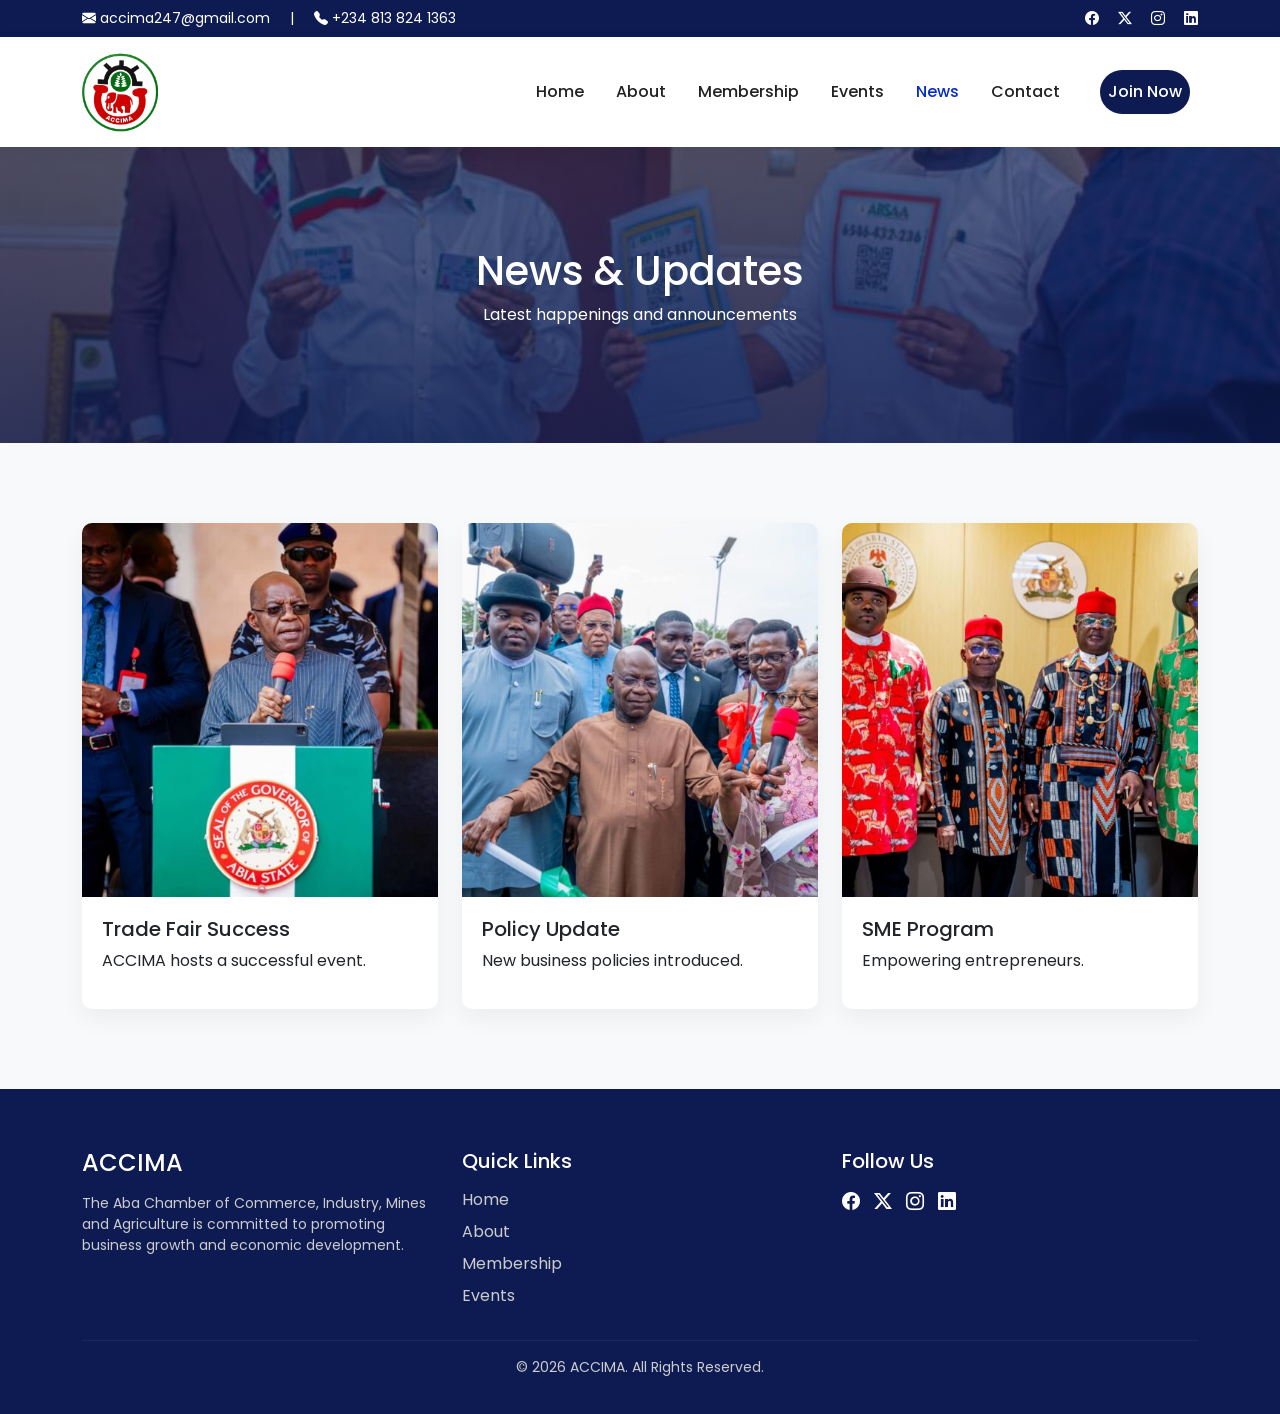
<file: news.html>
<!doctype html>
<html lang="en">
  <head>
    <meta charset="UTF-8" />
    <meta name="viewport" content="width=device-width, initial-scale=1.0" />
    <title>News - ACCIMA</title>

    <!-- Bootstrap 5 CSS -->
    <link
      href="https://cdn.jsdelivr.net/npm/bootstrap@5.3.3/dist/css/bootstrap.min.css"
      rel="stylesheet"
    />

    <!-- Bootstrap Icons -->
    <link
      rel="stylesheet"
      href="https://cdn.jsdelivr.net/npm/bootstrap-icons@1.11.3/font/bootstrap-icons.min.css"
    />

    <!-- Google Font -->
    <link
      href="https://fonts.googleapis.com/css2?family=Poppins:wght@300;400;500;600;700&display=swap"
      rel="stylesheet"
    />

    <link rel="stylesheet" href="news.css" />

    <link rel="shortcut icon" href="Src/ACCIMA_LOGO-removebg-preview.png" />
  </head>

  <body>
    <!-- TOP BAR -->
    <div id="home" class="top-bar">
      <div
        class="container d-flex justify-content-between align-items-center flex-wrap"
      >
        <div class="top-contact">
          <span><i class="bi bi-envelope-fill"></i> accima247@gmail.com</span>
          <span class="divider mx-3">|</span>
          <span><i class="bi bi-telephone-fill"></i> +234 813 824 1363</span>
        </div>

        <div class="top-socials">
          <a href="#"><i class="bi bi-facebook"></i></a>
          <a href="#"><i class="bi bi-twitter-x"></i></a>
          <a href="#"><i class="bi bi-instagram"></i></a>
          <a href="#"><i class="bi bi-linkedin"></i></a>
        </div>
      </div>
    </div>

    <!-- NAVBAR -->
    <nav class="navbar navbar-expand-lg sticky-top">
      <div class="container">
        <a class="navbar-brand" href="index.html">
          <img src="Src/ACCIMA_LOGO-removebg-preview.png" alt="ACCIMA Logo" />
        </a>

        <button
          class="navbar-toggler"
          type="button"
          data-bs-toggle="collapse"
          data-bs-target="#navbarNav"
        >
          <span><i class="bi bi-list fs-2"></i></span>
        </button>

        <div class="collapse navbar-collapse" id="navbarNav">
          <ul class="navbar-nav ms-auto align-items-lg-center">
            <li class="nav-item">
              <a class="nav-link" href="index.html">Home</a>
            </li>

            <!-- about-dropdown -->
            <li class="nav-item dropdown">
              <a
                class="nav-link"
                href="#"
                id="aboutDropdown"
                role="button"
                data-bs-toggle="dropdown"
              >
                About
              </a>

              <ul class="dropdown-menu">
                <li>
                  <a class="dropdown-item" href="about.html">About ACCIMA</a>
                </li>
                <li>
                  <a class="dropdown-item" href="leadership.html">Leadership</a>
                </li>
              </ul>
            </li>
            <!--  -->

            <li class="nav-item">
              <a class="nav-link" href="membership.html">Membership</a>
            </li>

            <li class="nav-item">
              <a class="nav-link" href="events.html">Events</a>
            </li>

            <li class="nav-item">
              <a class="nav-link active" href="news.html">News</a>
            </li>

            <li class="nav-item">
              <a class="nav-link" href="contact.html">Contact</a>
            </li>

            <li class="nav-item ms-lg-3 mt-3 mt-lg-0">
              <a class="nav-link join-btn" href="apply.html">Join Now</a>
            </li>
          </ul>
        </div>
      </div>
    </nav>
    <!--  -->
    <!--  -->
    <section class="hero">
      <div class="container">
        <h1>News & Updates</h1>
        <p>Latest happenings and announcements</p>
      </div>
    </section>

    <section class="section">
      <div class="container">
        <div class="row g-4">
          <div class="col-md-4">
            <div class="news-card h-100">
              <img src="Src/event-otti-.jpg" />
              <div class="news-content">
                <h5>Trade Fair Success</h5>
                <p>ACCIMA hosts a successful event.</p>
              </div>
            </div>
          </div>

          <div class="col-md-4">
            <div class="news-card h-100">
              <img src="Src/news-two.jpeg" />
              <div class="news-content">
                <h5>Policy Update</h5>
                <p>New business policies introduced.</p>
              </div>
            </div>
          </div>

          <div class="col-md-4">
            <div class="news-card h-100">
              <img src="Src/news-three.jpg" />
              <div class="news-content">
                <h5>SME Program</h5>
                <p>Empowering entrepreneurs.</p>
              </div>
            </div>
          </div>
        </div>
      </div>
    </section>

    <footer class="footer">
      <div class="container">
        <div class="row g-4">
          <!-- ABOUT -->
          <div class="col-lg-4">
            <h4>ACCIMA</h4>
            <p>
              The Aba Chamber of Commerce, Industry, Mines and Agriculture is
              committed to promoting business growth and economic development.
            </p>
          </div>

          <!-- LINKS -->
          <div class="col-lg-4">
            <h5>Quick Links</h5>
            <ul class="footer-links">
              <li><a href="#home">Home</a></li>
              <li><a href="about.html">About</a></li>
              <li><a href="membership.html">Membership</a></li>
              <li><a href="events.html">Events</a></li>
            </ul>
          </div>

          <!-- SOCIAL -->
          <div class="col-lg-4">
            <h5>Follow Us</h5>
            <div class="social-icons">
              <a href="#"><i class="bi bi-facebook"></i></a>
              <a href="#"><i class="bi bi-twitter-x"></i></a>
              <a href="#"><i class="bi bi-instagram"></i></a>
              <a href="#"><i class="bi bi-linkedin"></i></a>
            </div>
          </div>
        </div>

        <hr />

        <div class="text-center">
          <p>© 2026 ACCIMA. All Rights Reserved.</p>
        </div>
      </div>
    </footer>

    <!-- Bootstrap JS -->
    <script src="https://cdn.jsdelivr.net/npm/bootstrap@5.3.3/dist/js/bootstrap.bundle.min.js"></script>
  </body>
</html>
</file>
<file: style.css>
* {
  margin: 0;
  padding: 0;
  box-sizing: border-box;
  font-family: "Poppins", sans-serif;
}

html {
  scroll-behavior: smooth;
}

body {
  background: #f8f9fa;
}

/* Top Bar */
.top-bar {
  background: #0d1b52;
  color: #fff;
  font-size: 14px;
  padding: 8px 0;
}

.top-bar a {
  color: #fff;
  text-decoration: none;
  margin-left: 15px;
  transition: 0.3s;
}

.top-bar a:hover {
  color: #d4af37;
}

/* Navbar */
.navbar {
  background: #ffffff;
  box-shadow: 0 4px 15px rgba(0, 0, 0, 0.08);
  padding: 10px 0;
  position: sticky;
  top: 0;
  z-index: 1050;
}

/* LOGO IMAGE */
.navbar-brand img {
  max-height: 80px;
  width: auto;
  object-fit: contain;
  display: block;
}

.nav-link {
  color: #222 !important;
  font-weight: 500;
  margin: 0 8px;
  transition: 0.3s;
}

.nav-link:hover,
.nav-link.active {
  color: #072dc7 !important;
}

.join-btn {
  background: #0d1b52;
  color: #fff !important;
  padding: 10px 20px;
  border-radius: 30px;
  transition: 0.3s;
}

.join-btn:hover {
  background: #d4af37;
  color: #000 !important;
}

.navbar-toggler {
  border: none;
}

.navbar-toggler:focus {
  box-shadow: none;
}

.dropdown-menu {
  border-radius: 8px;
  border: none;
  box-shadow: 0 10px 25px rgba(0, 0, 0, 0.08);
}

.dropdown-item {
  padding: 10px 20px;
  transition: 0.3s;
}

.dropdown-item:hover {
  background: #0d1b52;
  color: #fff;
}

.navbar .dropdown:hover .dropdown-menu {
  display: block;
}

/* HERO SECTION */
.hero {
  height: 100vh;
  background:
    linear-gradient(rgba(13, 27, 82, 0.65), rgba(13, 27, 82, 0.4)),
    url("Src/hero-section-img.jpg") center/cover no-repeat;
  color: #fff;
  padding: 100px 0;
  display: flex;
  align-items: center;
}

.hero .container {
  padding-left: 40px !important;
}

.hero-title {
  font-size: 48px;
  font-weight: 700;
  line-height: 1.2;
  animation: fadeUp 2s ease forwards;
}

@keyframes fadeUp {
  from {
    opacity: 0;
    transform: translateY(30px);
  }
  to {
    opacity: 1;
    transform: translateY(0);
  }
}

.hero-text {
  font-size: 18px;
  margin-top: 20px;
  max-width: 500px;
}

.hero .btn-primary:hover {
  background: #b8962e;
}

.hero .btn-primary {
  background: #d4af37;
  border: none;
  padding: 14px 30px;
  font-weight: 600;
  border-radius: 5px;
}

.hero .btn-outline-light {
  padding: 14px 30px;
  font-weight: 500;
  border-radius: 5px;
}

/* Buttons should wrap nicely on phones */
.hero-buttons {
  display: flex;
  flex-wrap: wrap;
  gap: 0.75rem;
}

.hero-buttons .btn {
  white-space: normal;
}

/* STATS SECTION */
.stats-section {
  background: #f8f9fa;
  padding: 60px 0;
  margin-top: -50px;
}

.stat-box {
  background: #fff;
  padding: 30px 20px;
  border-radius: 10px;
  transition: 0.3s;
  box-shadow: 0 5px 20px rgba(0, 0, 0, 0.05);
}

.stat-box i {
  font-size: 30px;
  color: #d4af37;
  margin-bottom: 10px;
}

.stat-box h2 {
  font-size: 32px;
  font-weight: 700;
  color: #0d1b52;
}

.stat-box p {
  font-size: 14px;
  color: #555;
}

.stat-box:hover {
  transform: translateY(-5px);
}

/* ABOUT SECTION */
.about-section {
  padding: 80px 0;
  background: #f8f9fa;
}

.about-img img {
  border-radius: 10px;
  width: 100%;
}

.about-subtitle {
  color: #d4af37;
  font-weight: 600;
  text-transform: uppercase;
  margin-bottom: 10px;
}

.about-title {
  font-size: 32px;
  font-weight: 700;
  color: #0d1b52;
  margin-bottom: 20px;
}

.about-text {
  color: #555;
  line-height: 1.7;
}

.about-section .btn-primary {
  background: #0d1b52;
  border: none;
  padding: 12px 25px;
}

.about-section .btn-primary:hover {
  background: #08123a;
}

/* SECTORS SECTION */
.sectors-section {
  padding: 80px 0;
  background: #ffffff;
}

.section-header h5 {
  color: #d4af37;
  font-weight: 600;
  text-transform: uppercase;
}

.section-header h2 {
  font-size: 32px;
  font-weight: 700;
  color: #0d1b52;
  margin-top: 10px;
}

.sector-box {
  background: #f8f9fa;
  padding: 30px 20px;
  border-radius: 10px;
  transition: 0.3s;
}

.sector-box i {
  font-size: 40px;
  color: #0d1b52;
  margin-bottom: 15px;
}

.sector-box h4 {
  font-weight: 600;
  margin-bottom: 10px;
}

.sector-box p {
  font-size: 14px;
  color: #555;
}

.sector-box:hover {
  background: #0d1b52;
  color: #fff;
}

.sector-box:hover i {
  color: #d4af37;
}

.sector-box:hover p {
  color: #ddd;
}

/* MEMBERSHIP SECTION */
.membership-section {
  padding: 80px 0;
  background: #f8f9fa;
}

.section-subtitle {
  color: #d4af37;
  font-weight: 600;
  text-transform: uppercase;
}

.section-title {
  font-size: 32px;
  font-weight: 700;
  color: #0d1b52;
  margin: 10px 0 20px;
}

.membership-list {
  list-style: none;
  padding: 0;
}

.membership-list li {
  margin-bottom: 12px;
  font-size: 15px;
  color: #555;
}

.membership-list i {
  color: #0d1b52;
  margin-right: 10px;
}

.membership-section .btn-primary {
  background: #0d1b52;
  border: none;
  padding: 12px 30px;
}

.membership-section .btn-primary:hover {
  background: #08123a;
}

/* IMAGE */
.membership-img {
  overflow: hidden;
  border-radius: 10px;
}

.membership-img img {
  width: 100%;
  transition: 0.4s;
}

.membership-img:hover img {
  transform: scale(1.05);
}

/* EVENTS SECTION */
.events-section {
  padding: 80px 0;
  background: #ffffff;
}

/* CARD */
.event-card {
  background: #fff;
  border-radius: 10px;
  overflow: hidden;
  box-shadow: 0 10px 25px rgba(0, 0, 0, 0.05);
  transition: 0.3s;
}

.event-card:hover {
  transform: translateY(-8px);
}

/* IMAGE */
.event-img {
  position: relative;
}

.event-img img {
  width: 100%;
}

/* DATE BADGE */
.event-date {
  position: absolute;
  top: 15px;
  left: 15px;
  background: #0d1b52;
  color: #fff;
  padding: 6px 12px;
  font-size: 13px;
  border-radius: 5px;
}

/* CONTENT */
.event-content {
  padding: 20px;
}

.event-content h4 {
  font-size: 18px;
  font-weight: 600;
  margin-bottom: 10px;
}

.event-content p {
  font-size: 14px;
  color: #555;
}

/* BUTTON */
.events-section .btn-primary {
  background: #0d1b52;
  border: none;
  padding: 12px 30px;
}

.events-section .btn-primary:hover {
  background: #08123a;
}

/* NEWS SECTION */
.news-section {
  padding: 80px 0;
  background: #f8f9fa;
}

/* CARD */
.news-card {
  background: #fff;
  border-radius: 10px;
  overflow: hidden;
  box-shadow: 0 10px 25px rgba(0, 0, 0, 0.05);
  transition: 0.3s;
}

.news-card:hover {
  transform: translateY(-8px);
}

/* IMAGE */
.news-img img {
  width: 100%;
}

/* CONTENT */
.news-content {
  padding: 20px;
}

.news-date {
  font-size: 13px;
  color: #d4af37;
  font-weight: 500;
}

.news-content h4 {
  font-size: 18px;
  font-weight: 600;
  margin: 10px 0;
}

.news-content p {
  font-size: 14px;
  color: #555;
}

/* BUTTON */
.news-section .btn-primary {
  background: #0d1b52;
  border: none;
  padding: 12px 30px;
}

.news-section .btn-primary:hover {
  background: #08123a;
}

/* CTA SECTION */
.cta-section {
  padding: 80px 0;
  background:
    linear-gradient(rgba(13, 27, 82, 0.5), rgba(13, 27, 82, 0.9)),
    url("Src/CTA-Img.jpeg") center/cover no-repeat;
  color: #fff;
}

.cta-section h2 {
  font-size: 32px;
  font-weight: 700;
}

.cta-section p {
  margin-top: 15px;
  font-size: 16px;
}

/* BUTTONS */
.cta-section .btn-light {
  padding: 12px 30px;
  font-weight: 500;
}

.cta-section .btn-outline-light {
  padding: 12px 30px;
}

/* CONTACT SECTION */
.contact-section {
  padding: 80px 0;
  background: #ffffff;
}

/* INFO */
.contact-info .info-box {
  margin-bottom: 20px;
}

.info-box i {
  font-size: 20px;
  color: #0d1b52;
  margin-right: 10px;
}

.info-box h5 {
  margin-top: 10px;
  font-weight: 600;
}

/* FORM */
.contact-form .form-control {
  border-radius: 5px;
  padding: 12px;
}

.contact-form .btn-primary {
  background: #0d1b52;
  border: none;
  padding: 12px 30px;
}

.contact-form .btn-primary:hover {
  background: #08123a;
}

/* MAP */
.map iframe {
  border-radius: 10px;
}

/* FOOTER */
.footer {
  background: #0d1b52;
  color: #fff;
  padding: 60px 0 20px;
}

.footer h4,
.footer h5 {
  margin-bottom: 15px;
}

.footer p {
  font-size: 14px;
  color: #ccc;
}

.footer-links {
  list-style: none;
  padding: 0;
}

.footer-links li {
  margin-bottom: 8px;
}

.footer-links a {
  color: #ccc;
  text-decoration: none;
}

.footer-links a:hover {
  color: #d4af37;
}

/* SOCIAL */
.social-icons a {
  color: #fff;
  margin-right: 10px;
  font-size: 18px;
}

.social-icons a:hover {
  color: #d4af37;
}

.footer hr {
  border-color: rgba(255, 255, 255, 0.2);
}

/* RESPONSIVENESS */

@media (max-width: 767.98px) {
  .hero {
    text-align: center;
  }

  .hero-title,
  .hero-text {
    margin-left: auto;
    margin-right: auto;
  }

  .hero-buttons {
    display: flex;
    justify-content: center;
    align-items: center;
    flex-wrap: wrap;
    gap: 0.75rem;
  }

  .hero-buttons .btn {
    margin-right: 0 !important;
  }
}
/* 
/* Phone view */
@media (max-width: 575.98px) {
  .top-socials {
    display: none;
  }

  .top-bar .container {
    justify-content: center !important;
    text-align: center;
  }

  .top-contact {
    width: 100%;
    font-size: 0.78rem;
    line-height: 1.5;
    display: flex;
    justify-content: center;
    align-items: center;
    flex-wrap: wrap;
    gap: 0.35rem 0.6rem;
  }

  .top-contact .divider {
    display: none;
  }

  .top-contact span {
    white-space: nowrap;
  }

  .navbar-brand img {
    max-width: 130px;
    height: auto;
  }

  .hero {
    min-height: auto;
    text-align: center;
    height: 70vh;
    background:
      linear-gradient(rgba(13, 27, 82, 0.65), rgba(13, 27, 82, 0.4)),
      url("Src/hero-section-img.jpg") center/cover no-repeat;
    color: #fff;
    display: flex;
    align-items: center;
  }

  .hero .container {
    padding-left: 0 !important;
  }

  .hero-title {
    font-size: 1.3rem;
    line-height: 1.15;
  }

  .hero-text {
    font-size: 0.9rem;
    margin-inline: auto;
  }

  .hero-text {
    max-width: 92%;
    margin-left: auto;
    margin-right: auto;
    padding-left: 4px;
    padding-right: 4px;
  }

  .hero-buttons {
    justify-content: center;
  }

  .hero-buttons .btn {
    width: 100%;
    max-width: 280px;
    margin-right: 0 !important;
  }

  .about-section {
    padding: 50px 0;
    text-align: center;
  }

  .about-section .row {
    --bs-gutter-x: 0;
  }

  .about-title {
    font-size: 1.45rem;
    line-height: 1.25;
    max-width: 100%;
    margin-left: auto;
    margin-right: auto;
    overflow-wrap: break-word;
    word-wrap: break-word;
  }

  .about-subtitle {
    font-size: 0.85rem;
  }

  .about-text {
    font-size: 0.92rem;
    line-height: 1.6;
    max-width: 100%;
    margin-left: auto;
    margin-right: auto;
  }

  .about-img img {
    max-width: 100%;
    height: auto;
  }

  .membership-section {
    padding: 50px 0;
    text-align: center;
  }

  .membership-section .row {
    --bs-gutter-x: 0;
  }

  .section-subtitle {
    font-size: 0.85rem;
  }

  .section-title {
    font-size: 1.45rem;
    line-height: 1.25;
    margin-left: auto;
    margin-right: auto;
  }

  .membership-section p {
    font-size: 0.92rem;
    line-height: 1.6;
    margin-left: auto;
    margin-right: auto;
  }

  .membership-list {
    text-align: left;
    max-width: 320px;
    margin: 0 auto;
  }

  .membership-list li {
    font-size: 0.9rem;
    line-height: 1.5;
    display: flex;
    align-items: flex-start;
    gap: 8px;
  }

  .membership-list i {
    margin-right: 0;
    flex-shrink: 0;
    margin-top: 3px;
  }

  .membership-section .btn-primary {
    padding: 11px 20px;
    font-size: 0.9rem;
  }

  .membership-img img {
    max-width: 100%;
    height: auto;
  }
}
</file>
<file: about.css>
* {
  margin: 0;
  padding: 0;
  box-sizing: border-box;
  font-family: "Poppins", sans-serif;
}

html {
  scroll-behavior: smooth;
}

body {
  background: #f8f9fa;
}

/* Top Bar */
.top-bar {
  background: #0d1b52;
  color: #fff;
  font-size: 14px;
  padding: 8px 0;
}

.top-bar a {
  color: #fff;
  text-decoration: none;
  margin-left: 15px;
  transition: 0.3s;
}

.top-bar a:hover {
  color: #d4af37;
}

/* Navbar */
.navbar {
  background: #ffffff;
  box-shadow: 0 4px 15px rgba(0, 0, 0, 0.05);
  padding: 10px 0;
}

/* LOGO IMAGE */
.navbar-brand img {
  max-height: 80px;
  width: auto;
  object-fit: contain;
  display: block;
}

.nav-link {
  color: #222 !important;
  font-weight: 500;
  margin: 0 8px;
  transition: 0.3s;
}

.nav-link:hover,
.nav-link.active {
  color: #072dc7 !important;
}

.join-btn {
  background: #0d1b52;
  color: #fff !important;
  padding: 10px 20px;
  border-radius: 30px;
  transition: 0.3s;
}

.join-btn:hover {
  background: #d4af37;
  color: #000 !important;
}

.navbar-toggler {
  border: none;
}

.navbar-toggler:focus {
  box-shadow: none;
}
.dropdown-menu {
  border-radius: 8px;
  border: none;
  box-shadow: 0 10px 25px rgba(0, 0, 0, 0.08);
}

.dropdown-item {
  padding: 10px 20px;
  transition: 0.3s;
}

.dropdown-item:hover {
  background: #0d1b52;
  color: #fff;
}

.navbar .dropdown:hover .dropdown-menu {
  display: block;
}
/* ABOUT HERO */
.about-hero {
  padding: 100px 0;
  background:
    linear-gradient(rgba(13, 27, 82, 0.78), rgba(13, 27, 82, 0.72)),
    url("Src/ABOUT-IMG.webp") center/cover no-repeat;
  color: #fff;
}

.about-hero .container {
  max-width: 850px;
  padding-left: 18px;
  padding-right: 18px;
}

.about-hero h1 {
  font-size: 3rem;
  font-weight: 700;
  line-height: 1.2;
  margin-bottom: 15px;
}

.about-hero p {
  font-size: 1.08rem;
  line-height: 1.7;
  max-width: 720px;
  margin-left: auto;
  margin-right: auto;
}

/* ABOUT PAGE SECTIONS */
.about-full,
.history-section,
.impact-section,
.aba-economy,
.mission-section,
.about-cta {
  padding: 70px 0;
}

p:last-child {
  margin-bottom: 0;
}

.about-full,
.history-section,
.aba-economy,
.mission-section {
  background: #f8f9fa;
}

.impact-section {
  background: #fff;
}

.about-full img {
  width: 100%;
  max-width: 100%;
  height: auto;
  display: block;
}

.about-subtitle {
  color: #d4af37;
  font-weight: 600;
  text-transform: uppercase;
  margin-bottom: 10px;
}

.section-title,
.about-full h2 {
  color: #0d1b52;
  font-size: 2rem;
  font-weight: 700;
  line-height: 1.25;
}

.history-box,
.impact-box,
.economy-card,
.mission-box {
  background: #fff;
  padding: 28px 24px;
  border-radius: 8px;
  box-shadow: 0 8px 24px rgba(0, 0, 0, 0.06);
}

.history-box p,
.aba-economy p,
.about-full p,
.impact-box p,
.economy-card p,
.mission-box p {
  color: #555;
  line-height: 1.7;
}

.impact-box i,
.mission-box i {
  font-size: 2rem;
  color: #d4af37;
  margin-bottom: 15px;
}

.impact-box h5,
.economy-card h5,
.mission-box h3 {
  color: #0d1b52;
  font-weight: 600;
  margin-bottom: 10px;
}

.economy-card {
  margin-bottom: 15px;
}

.economy-card:last-child {
  margin-bottom: 0;
}

.economy-card span {
  display: block;
  color: #d4af37;
  font-size: 2rem;
  font-weight: 700;
  margin-bottom: 6px;
}

.about-cta {
  background: #0d1b52;
  color: #fff;
}

.about-cta h2 {
  font-size: 2rem;
  font-weight: 700;
}

.about-cta p {
  max-width: 680px;
  margin: 15px auto 24px;
  line-height: 1.7;
}

.about-cta .btn {
  background: #d4af37;
  color: #0d1b52;
  padding: 13px 28px;
  border-radius: 5px;
  font-weight: 600;
  text-decoration: none;
}

/* FOOTER */
.footer {
  background: #0d1b52;
  color: #fff;
  padding: 60px 0 20px;
}

.footer h4,
.footer h5 {
  margin-bottom: 15px;
}

.footer p {
  font-size: 14px;
  color: #ccc;
}

.footer-links {
  list-style: none;
  padding: 0;
}

.footer-links li {
  margin-bottom: 8px;
}

.footer-links a {
  color: #ccc;
  text-decoration: none;
}

.footer-links a:hover {
  color: #d4af37;
}

/* SOCIAL */
.social-icons a {
  color: #fff;
  margin-right: 10px;
  font-size: 18px;
}

.social-icons a:hover {
  color: #d4af37;
}

.footer hr {
  border-color: rgba(255, 255, 255, 0.2);
}

/* Phone view */
@media (max-width: 575.98px) {
  .top-socials {
    display: none;
  }

  .top-bar .container {
    justify-content: center !important;
    text-align: center;
  }

  .top-contact {
    width: 100%;
    font-size: 0.78rem;
    line-height: 1.5;
    display: flex;
    justify-content: center;
    align-items: center;
    flex-wrap: wrap;
    gap: 0.35rem 0.6rem;
  }

  .top-contact .divider {
    display: none;
  }

  .top-contact span {
    white-space: nowrap;
  }

  .navbar-brand img {
    max-width: 130px;
    height: auto;
  }
  .top-socials {
    display: none;
  }

  .top-bar .container {
    justify-content: center !important;
    text-align: center;
  }

  .top-contact {
    width: 100%;
    font-size: 0.78rem;
    line-height: 1.5;
    display: flex;
    justify-content: center;
    align-items: center;
    flex-wrap: wrap;
    gap: 0.35rem 0.6rem;
  }

  .top-contact .divider {
    display: none;
  }

  .navbar-brand img {
    max-width: 130px;
    height: auto;
  }

  .about-hero,
  .about-full,
  .history-section,
  .impact-section,
  .aba-economy,
  .mission-section,
  .about-cta {
    max-width: 100%;
    overflow-x: hidden;
  }

  .about-hero .container,
  .about-full .container,
  .history-section .container,
  .impact-section .container,
  .aba-economy .container,
  .mission-section .container,
  .about-cta .container {
    width: 100%;
    max-width: 100%;
    padding-left: 18px;
    padding-right: 18px;
  }

  .about-full .row,
  .history-section .row,
  .impact-section .row,
  .aba-economy .row,
  .mission-section .row {
    margin-left: 0;
    margin-right: 0;
    --bs-gutter-x: 0;
  }

  .about-full [class*="col-"],
  .history-section [class*="col-"],
  .impact-section [class*="col-"],
  .aba-economy [class*="col-"],
  .mission-section [class*="col-"] {
    padding-left: 0;
    padding-right: 0;
  }

  .history-box,
  .impact-box,
  .economy-card,
  .mission-box {
    max-width: 100%;
  }

  .about-full img {
    max-width: 100%;
  }

  .about-hero {
    padding: 60px 0;
  }

  .about-hero h1 {
    font-size: 1.67rem;
    line-height: 1.2;
    margin-bottom: 10px;
  }

  .about-hero p {
    font-size: 1rem;
    line-height: 1.55;
    max-width: 100%;
    overflow-wrap: break-word;
    word-wrap: break-word;
    margin-left: auto;
    margin-right: auto;
  }

  .about-full {
    padding: 50px 0;
    text-align: center;
  }

  .about-full .container {
    padding-left: 20px;
    padding-right: 20px;
  }

  .about-full h2 {
    font-size: 1.35rem;
    line-height: 1.25;
    margin-bottom: 14px;
  }

  .about-full .about-subtitle {
    font-size: 1.2rem;
    margin-bottom: 8px;
  }

  .about-full p {
    font-size: 0.84rem;
    line-height: 1.6;
    max-width: 100%;
    margin-left: auto;
    margin-right: auto;
    margin-bottom: 12px;
    overflow-wrap: break-word;
    word-wrap: break-word;
  }

  .about-full p:last-child {
    margin-bottom: 0;
  }

  .history-section {
    padding: 50px 0;
    text-align: center;
  }

  .history-section .container {
    padding-left: 20px;
    padding-right: 20px;
  }

  .history-section .row {
    --bs-gutter-x: 0;
  }

  .history-section .about-subtitle {
    font-size: 1.2rem;
    margin-bottom: 8px;
  }

  .history-section .section-title {
    font-size: 1.35rem;
    line-height: 1.25;
    margin-bottom: 14px;
  }

  .history-section p {
    font-size: 0.86rem;
    line-height: 1.6;
    max-width: 100%;
    margin-left: auto;
    margin-right: auto;
    overflow-wrap: break-word;
    word-wrap: break-word;
  }

  .history-box {
    padding: 22px 18px;
    margin-top: 8px;
  }

  .history-box p {
    margin-bottom: 12px;
  }

  .history-box p:last-child {
    margin-bottom: 0;
  }

  .impact-section .text-center.mb-5 {
    margin-bottom: 28px !important;
  }

  .impact-section .about-subtitle {
    font-size: 1.2rem;
    margin-bottom: 8px;
  }

  .impact-section .section-title {
    font-size: 1.35rem;
    line-height: 1.25;
    max-width: 92%;
    margin-left: auto;
    margin-right: auto;
  }

  .aba-economy {
    padding: 50px 0;
    text-align: center;
  }

  .aba-economy .container {
    padding-left: 20px;
    padding-right: 20px;
  }

  .aba-economy .row {
    --bs-gutter-x: 0;
  }

  .aba-economy .about-subtitle {
    font-size: 1.2rem;
    margin-bottom: 8px;
  }

  .aba-economy .section-title {
    font-size: 1.35rem;
    line-height: 1.25;
    max-width: 92%;
    margin-left: auto;
    margin-right: auto;
    margin-bottom: 14px;
  }

  .aba-economy p {
    font-size: 0.86rem;
    line-height: 1.6;
    max-width: 100%;
    margin-left: auto;
    margin-right: auto;
    overflow-wrap: break-word;
    word-wrap: break-word;
  }

  .aba-economy p:last-child {
    margin-bottom: 0;
  }
}
</file>
<file: apply.css>
* {
  margin: 0;
  padding: 0;
  box-sizing: border-box;
  font-family: "Poppins", sans-serif;
}

html {
  scroll-behavior: smooth;
}

body {
  background: #f8f9fa;
}

/* Top Bar */
.top-bar {
  background: #0d1b52;
  color: #fff;
  font-size: 14px;
  padding: 8px 0;
}

.top-bar a {
  color: #fff;
  text-decoration: none;
  margin-left: 15px;
  transition: 0.3s;
}

.top-bar a:hover {
  color: #d4af37;
}

/* Navbar */
.navbar {
  background: #ffffff;
  box-shadow: 0 4px 15px rgba(0, 0, 0, 0.05);
  padding: 10px 0;
}

/* LOGO IMAGE */
.navbar-brand img {
  max-height: 80px;
  width: auto;
  object-fit: contain;
  display: block;
}

.nav-link {
  color: #222 !important;
  font-weight: 500;
  margin: 0 8px;
  transition: 0.3s;
}

.nav-link:hover,
.nav-link.active {
  color: #072dc7 !important;
}

.join-btn {
  background: #0d1b52;
  color: #fff !important;
  padding: 10px 20px;
  border-radius: 30px;
  transition: 0.3s;
}

.join-btn:hover {
  background: #d4af37;
  color: #000 !important;
}

.navbar-toggler {
  border: none;
}

.navbar-toggler:focus {
  box-shadow: none;
}

.dropdown-menu {
  border-radius: 8px;
  border: none;
  box-shadow: 0 10px 25px rgba(0, 0, 0, 0.08);
}

.dropdown-item {
  padding: 10px 20px;
  transition: 0.3s;
}

.dropdown-item:hover {
  background: #0d1b52;
  color: #fff;
}

.navbar .dropdown:hover .dropdown-menu {
  display: block;
}

body {
  background: #f8f9fa;
}

.apply-hero {
  padding: 100px 0;
  background:
    linear-gradient(rgba(13, 27, 82, 0.78), rgba(13, 27, 82, 0.75)),
    url("Src/membership-img.avif") center/cover no-repeat;
  color: #fff;
  text-align: center;
}

.apply-hero-content {
  max-width: 760px;
  margin: 0 auto;
}

.apply-hero h1 {
  font-size: 3rem;
  font-weight: 700;
  margin-bottom: 15px;
}

.apply-hero p {
  font-size: 1.05rem;
  line-height: 1.7;
}

.apply-section {
  padding: 80px 0;
  background: #f8f9fa;
}

.apply-info h5 {
  color: #d4af37;
  font-weight: 600;
  text-transform: uppercase;
}

.apply-info h2,
.form-title {
  color: #0d1b52;
  font-weight: 700;
  line-height: 1.25;
}

.apply-info p,
.form-note {
  color: #555;
  line-height: 1.7;
}

.apply-steps {
  margin: 30px 0;
}

.apply-steps div {
  display: flex;
  gap: 14px;
  margin-bottom: 18px;
}

.apply-steps span {
  color: #d4af37;
  font-weight: 700;
  font-size: 1.3rem;
}

.apply-steps p {
  margin: 0;
}

.apply-contact {
  background: #0d1b52;
  color: #fff;
  padding: 22px;
  border-radius: 8px;
}

.apply-contact p {
  color: #fff;
  margin-bottom: 10px;
}

.apply-contact p:last-child {
  margin-bottom: 0;
}

.apply-contact i {
  color: #d4af37;
  margin-right: 8px;
}

.form-box {
  background: #fff;
  padding: 35px;
  border-radius: 8px;
  box-shadow: 0 10px 28px rgba(0, 0, 0, 0.06);
}

.form-box label {
  font-size: 0.9rem;
  font-weight: 500;
  color: #333;
  margin-bottom: 6px;
}

.form-control {
  min-height: 48px;
  border-radius: 6px;
  border: 1px solid #ddd;
  font-size: 0.95rem;
}

textarea.form-control {
  min-height: 130px;
}

.form-control:focus {
  border-color: #d4af37;
  box-shadow: 0 0 0 0.15rem rgba(212, 175, 55, 0.2);
}

.submit-btn {
  background: #0d1b52;
  border: none;
  padding: 13px 28px;
  font-weight: 600;
  border-radius: 5px;
}

.submit-btn:hover {
  background: #d4af37;
  color: #0d1b52;
}

/* FOOTER */
.footer {
  background: #0d1b52;
  color: #fff;
  padding: 60px 0 20px;
}

.footer h4,
.footer h5 {
  margin-bottom: 15px;
}

.footer p {
  font-size: 14px;
  color: #ccc;
}

.footer-links {
  list-style: none;
  padding: 0;
}

.footer-links li {
  margin-bottom: 8px;
}

.footer-links a {
  color: #ccc;
  text-decoration: none;
}

.footer-links a:hover {
  color: #d4af37;
}

/* SOCIAL */
.social-icons a {
  color: #fff;
  margin-right: 10px;
  font-size: 18px;
}

.social-icons a:hover {
  color: #d4af37;
}

.footer hr {
  border-color: rgba(255, 255, 255, 0.2);
}

/* Phone view */
@media (max-width: 575.98px) {
  .top-socials {
    display: none;
  }

  .top-bar .container {
    justify-content: center !important;
    text-align: center;
  }

  .top-contact {
    width: 100%;
    font-size: 0.78rem;
    line-height: 1.5;
    display: flex;
    justify-content: center;
    align-items: center;
    flex-wrap: wrap;
    gap: 0.35rem 0.6rem;
  }

  .top-contact .divider {
    display: none;
  }

  .top-contact span {
    white-space: nowrap;
  }

  .navbar-brand img {
    max-width: 130px;
    height: auto;
  }

  .apply-hero,
  .apply-section {
    max-width: 100%;
    overflow-x: hidden;
  }

  .apply-hero *,
  .apply-section * {
    min-width: 0;
  }

  .apply-hero .container,
  .apply-section .container {
    width: 100%;
    max-width: 100%;
    padding-left: 18px;
    padding-right: 18px;
  }

  .apply-section .row {
    width: 100%;
    margin-left: 0 !important;
    margin-right: 0 !important;
    --bs-gutter-x: 0;
  }

  .apply-section [class*="col-"] {
    width: 100%;
    max-width: 100%;
    padding-left: 0 !important;
    padding-right: 0 !important;
  }

  .apply-info,
  .form-box,
  .apply-contact,
  .apply-steps,
  .apply-steps div,
  form {
    width: 100%;
    max-width: 100%;
  }

  .form-box {
    padding: 24px 18px;
  }

  .form-control,
  .submit-btn {
    width: 100%;
    max-width: 100%;
  }

  .apply-hero h1,
  .apply-hero p,
  .apply-info h2,
  .apply-info p,
  .apply-steps p,
  .apply-contact p,
  .form-title,
  .form-note,
  .form-box label {
    max-width: 100%;
    overflow-wrap: anywhere;
    word-break: break-word;
  }

  .apply-steps div {
    gap: 10px;
  }

  .apply-contact {
    padding: 20px 16px;
  }

  .top-contact span {
    white-space: normal;
  }

  .apply-hero {
    padding: 70px 0;
  }

  .apply-hero .container,
  .apply-section .container {
    padding-left: 18px;
    padding-right: 18px;
  }

  .apply-hero h1 {
    font-size: 2rem;
    line-height: 1.2;
  }

  .apply-hero p {
    font-size: 0.94rem;
  }

  .apply-section {
    padding: 55px 0;
  }

  .apply-info {
    text-align: center;
  }

  .apply-info h2,
  .form-title {
    font-size: 1.45rem;
  }

  .apply-info h5 {
    font-size: 0.85rem;
  }

  .apply-steps div {
    text-align: left;
  }

  .form-box {
    padding: 24px 18px;
  }

  .submit-btn {
    width: 100%;
    padding: 12px 18px;
  }

  .apply-hero h1,
  .apply-hero p,
  .apply-info h2,
  .apply-info p,
  .form-title,
  .form-note {
    max-width: 100%;
    overflow-wrap: break-word;
    word-wrap: break-word;
  }
}
</file>
<file: contact.css>
* {
  margin: 0;
  padding: 0;
  box-sizing: border-box;
  font-family: "Poppins", sans-serif;
}

html {
  scroll-behavior: smooth;
}

body {
  background: #f8f9fa;
}

/* Top Bar */
.top-bar {
  background: #0d1b52;
  color: #fff;
  font-size: 14px;
  padding: 8px 0;
}

.top-bar a {
  color: #fff;
  text-decoration: none;
  margin-left: 15px;
  transition: 0.3s;
}

.top-bar a:hover {
  color: #d4af37;
}

/* Navbar */
.navbar {
  background: #ffffff;
  box-shadow: 0 4px 15px rgba(0, 0, 0, 0.05);
  padding: 10px 0;
}

/* LOGO IMAGE */
.navbar-brand img {
  max-height: 80px;
  width: auto;
  object-fit: contain;
  display: block;
}

.nav-link {
  color: #222 !important;
  font-weight: 500;
  margin: 0 8px;
  transition: 0.3s;
}

.nav-link:hover,
.nav-link.active {
  color: #072dc7 !important;
}

.dropdown-menu {
  border-radius: 8px;
  border: none;
  box-shadow: 0 10px 25px rgba(0, 0, 0, 0.08);
}

.dropdown-item {
  padding: 10px 20px;
  transition: 0.3s;
}

.dropdown-item:hover {
  background: #0d1b52;
  color: #fff;
}

.navbar .dropdown:hover .dropdown-menu {
  display: block;
}

.join-btn {
  background: #0d1b52;
  color: #fff !important;
  padding: 10px 20px;
  border-radius: 30px;
  transition: 0.3s;
}

.join-btn:hover {
  background: #d4af37;
  color: #000 !important;
}

/* HERO */
.contact-hero {
  padding: 100px 0;
  background:
    linear-gradient(rgba(13, 27, 82, 0.9), rgba(13, 27, 82, 0.5)),
    url("Src/contact-img.avif") center/cover no-repeat;
  color: #fff;
  text-align: center;
}

/* SECTION */
.contact-section {
  padding: 80px 0;
  background: #ffffff;
}

/* INFO */
.contact-info .info-box {
  margin-bottom: 25px;
}

.info-box i {
  font-size: 20px;
  color: #0d1b52;
  margin-right: 10px;
}

.info-box h5 {
  margin-top: 10px;
  font-weight: 600;
}

/* FORM */
.contact-form .form-control {
  padding: 12px;
  border-radius: 5px;
}

.contact-form .btn-primary {
  background: #0d1b52;
  border: none;
  padding: 12px;
  width: 100%;
}

.contact-form .btn-primary:hover {
  background: #08123a;
}

/* MAP */
.map iframe {
  border-radius: 10px;
}

/* FOOTER */
.footer {
  background: #0d1b52;
  color: #fff;
  padding: 60px 0 20px;
}

.footer h4,
.footer h5 {
  margin-bottom: 15px;
}

.footer p {
  font-size: 14px;
  color: #ccc;
}

.footer-links {
  list-style: none;
  padding: 0;
}

.footer-links li {
  margin-bottom: 8px;
}

.footer-links a {
  color: #ccc;
  text-decoration: none;
}

.footer-links a:hover {
  color: #d4af37;
}

/* SOCIAL */
.social-icons a {
  color: #fff;
  margin-right: 10px;
  font-size: 18px;
}

.social-icons a:hover {
  color: #d4af37;
}

.footer hr {
  border-color: rgba(255, 255, 255, 0.2);
}

/* Phone view */
@media (max-width: 575.98px) {
  .top-socials {
    display: none;
  }

  .top-bar .container {
    justify-content: center !important;
    text-align: center;
  }

  .top-contact {
    width: 100%;
    font-size: 0.78rem;
    line-height: 1.5;
    display: flex;
    justify-content: center;
    align-items: center;
    flex-wrap: wrap;
    gap: 0.35rem 0.6rem;
  }

  .top-contact .divider {
    display: none;
  }

  .top-contact span {
    white-space: nowrap;
  }

  .navbar-brand img {
    max-width: 130px;
    height: auto;
  }
}
</file>
<file: events.css>
* {
  margin: 0;
  padding: 0;
  box-sizing: border-box;
  font-family: "Poppins", sans-serif;
}

html {
  scroll-behavior: smooth;
}

body {
  background: #f8f9fa;
}

/* Top Bar */
.top-bar {
  background: #0d1b52;
  color: #fff;
  font-size: 14px;
  padding: 8px 0;
}

.top-bar a {
  color: #fff;
  text-decoration: none;
  margin-left: 15px;
  transition: 0.3s;
}

.top-bar a:hover {
  color: #d4af37;
}

/* Navbar */
.navbar {
  background: #ffffff;
  box-shadow: 0 4px 15px rgba(0, 0, 0, 0.05);
  padding: 10px 0;
}

/* LOGO IMAGE */
.navbar-brand img {
  max-height: 80px;
  width: auto;
  object-fit: contain;
  display: block;
}

.nav-link {
  color: #222 !important;
  font-weight: 500;
  margin: 0 8px;
  transition: 0.3s;
}

.nav-link:hover,
.nav-link.active {
  color: #072dc7 !important;
}

.join-btn {
  background: #0d1b52;
  color: #fff !important;
  padding: 10px 20px;
  border-radius: 30px;
  transition: 0.3s;
}

.join-btn:hover {
  background: #d4af37;
  color: #000 !important;
}

.navbar-toggler {
  border: none;
}

.navbar-toggler:focus {
  box-shadow: none;
}

.dropdown-menu {
  border-radius: 8px;
  border: none;
  box-shadow: 0 10px 25px rgba(0, 0, 0, 0.08);
}

.dropdown-item {
  padding: 10px 20px;
  transition: 0.3s;
}

.dropdown-item:hover {
  background: #0d1b52;
  color: #fff;
}

.navbar .dropdown:hover .dropdown-menu {
  display: block;
}

body {
  background: #f8f9fa;
}

.hero {
  padding: 100px 0;
  background:
    linear-gradient(rgba(13, 27, 82, 0.6), rgba(13, 27, 82, 0.7)),
    url("Src/event-page-1.avif") center/cover no-repeat;
  color: #fff;
  text-align: center;
}

.section {
  padding: 80px 0;
}

.event-card {
  background: #fff;
  border-radius: 10px;
  overflow: hidden;
  box-shadow: 0 10px 25px rgba(0, 0, 0, 0.05);
}

.event-card img {
  width: 100%;
}

.event-content {
  padding: 20px;
}

/* FOOTER */
.footer {
  background: #0d1b52;
  color: #fff;
  padding: 60px 0 20px;
}

.footer h4,
.footer h5 {
  margin-bottom: 15px;
}

.footer p {
  font-size: 14px;
  color: #ccc;
}

.footer-links {
  list-style: none;
  padding: 0;
}

.footer-links li {
  margin-bottom: 8px;
}

.footer-links a {
  color: #ccc;
  text-decoration: none;
}

.footer-links a:hover {
  color: #d4af37;
}

/* SOCIAL */
.social-icons a {
  color: #fff;
  margin-right: 10px;
  font-size: 18px;
}

.social-icons a:hover {
  color: #d4af37;
}

.footer hr {
  border-color: rgba(255, 255, 255, 0.2);
}

/* Phone view */
@media (max-width: 575.98px) {
  .top-socials {
    display: none;
  }

  .top-bar .container {
    justify-content: center !important;
    text-align: center;
  }

  .top-contact {
    width: 100%;
    font-size: 0.78rem;
    line-height: 1.5;
    display: flex;
    justify-content: center;
    align-items: center;
    flex-wrap: wrap;
    gap: 0.35rem 0.6rem;
  }

  .top-contact .divider {
    display: none;
  }

  .top-contact span {
    white-space: nowrap;
  }

  .navbar-brand img {
    max-width: 130px;
    height: auto;
  }
}
</file>
<file: membership.css>
* {
  margin: 0;
  padding: 0;
  box-sizing: border-box;
  font-family: "Poppins", sans-serif;
}

html {
  scroll-behavior: smooth;
}

body {
  background: #f8f9fa;
}

/* Top Bar */
.top-bar {
  background: #0d1b52;
  color: #fff;
  font-size: 14px;
  padding: 8px 0;
}

.top-bar a {
  color: #fff;
  text-decoration: none;
  margin-left: 15px;
  transition: 0.3s;
}

.top-bar a:hover {
  color: #d4af37;
}

/* Navbar */
.navbar {
  background: #ffffff;
  box-shadow: 0 4px 15px rgba(0, 0, 0, 0.05);
  padding: 10px 0;
}

/* LOGO IMAGE */
.navbar-brand img {
  max-height: 80px;
  width: auto;
  object-fit: contain;
  display: block;
}

.nav-link {
  color: #222 !important;
  font-weight: 500;
  margin: 0 8px;
  transition: 0.3s;
}

.nav-link:hover,
.nav-link.active {
  color: #072dc7 !important;
}

.join-btn {
  background: #0d1b52;
  color: #fff !important;
  padding: 10px 20px;
  border-radius: 30px;
  transition: 0.3s;
}

.join-btn:hover {
  background: #d4af37;
  color: #000 !important;
}

.navbar-toggler {
  border: none;
}

.navbar-toggler:focus {
  box-shadow: none;
}

.dropdown-menu {
  border-radius: 8px;
  border: none;
  box-shadow: 0 10px 25px rgba(0, 0, 0, 0.08);
}

.dropdown-item {
  padding: 10px 20px;
  transition: 0.3s;
}

.dropdown-item:hover {
  background: #0d1b52;
  color: #fff;
}

.navbar .dropdown:hover .dropdown-menu {
  display: block;
}

.member-hero {
  padding: 110px 0;
  background:
    linear-gradient(rgba(13, 27, 82, 0.78), rgba(13, 27, 82, 0.72)),
    url("Src/contact-img.avif") center/cover no-repeat;
  color: #fff;
  text-align: center;
}

.member-hero-content {
  max-width: 760px;
  margin: 0 auto;
}

.member-hero h1 {
  font-size: 3rem;
  font-weight: 700;
  margin-bottom: 15px;
}

.member-hero p {
  font-size: 1.1rem;
  line-height: 1.7;
  margin-bottom: 25px;
}

.member-hero-btn,
.member-cta .btn {
  background: #d4af37;
  color: #0d1b52;
  padding: 13px 28px;
  border-radius: 5px;
  font-weight: 600;
  text-decoration: none;
}

.membership-intro,
.membership-benefits,
.who-can-join,
.membership-network,
.membership-process {
  padding: 80px 0;
}

.membership-benefits,
.membership-network {
  background: #fff;
}

.membership-intro,
.who-can-join,
.membership-process {
  background: #f8f9fa;
}

.section-subtitle {
  color: #d4af37;
  font-weight: 600;
  text-transform: uppercase;
}

.section-title {
  color: #0d1b52;
  font-size: 2rem;
  font-weight: 700;
  line-height: 1.25;
}

.benefit-box,
.network-box,
.process-box {
  background: #fff;
  padding: 28px 22px;
  border-radius: 8px;
  box-shadow: 0 8px 24px rgba(0, 0, 0, 0.06);
}

.benefit-box i {
  font-size: 2rem;
  color: #d4af37;
  margin-bottom: 15px;
}

.benefit-box h5,
.network-box h5,
.process-box h5 {
  color: #0d1b52;
  font-weight: 600;
  margin-bottom: 10px;
}

.benefit-box p,
.network-box p,
.process-box p,
.membership-intro p,
.who-can-join p {
  color: #555;
  line-height: 1.7;
}

.join-list {
  display: grid;
  grid-template-columns: repeat(2, 1fr);
  gap: 14px;
}

.join-list span {
  background: #fff;
  padding: 14px 16px;
  border-radius: 6px;
  color: #333;
  box-shadow: 0 6px 18px rgba(0, 0, 0, 0.05);
}

.join-list i {
  color: #d4af37;
  margin-right: 8px;
}

.process-box span {
  display: inline-block;
  color: #d4af37;
  font-size: 1.8rem;
  font-weight: 700;
  margin-bottom: 12px;
}

.member-cta {
  padding: 80px 0;
  background: #0d1b52;
  color: #fff;
  text-align: center;
}

.member-cta h2 {
  font-size: 2rem;
  font-weight: 700;
}

.member-cta p {
  max-width: 680px;
  margin: 15px auto 0;
  line-height: 1.7;
}

/* FOOTER */
.footer {
  background: #0d1b52;
  color: #fff;
  padding: 60px 0 20px;
}

.footer h4,
.footer h5 {
  margin-bottom: 15px;
}

.footer p {
  font-size: 14px;
  color: #ccc;
}

.footer-links {
  list-style: none;
  padding: 0;
}

.footer-links li {
  margin-bottom: 8px;
}

.footer-links a {
  color: #ccc;
  text-decoration: none;
}

.footer-links a:hover {
  color: #d4af37;
}

/* SOCIAL */
.social-icons a {
  color: #fff;
  margin-right: 10px;
  font-size: 18px;
}

.social-icons a:hover {
  color: #d4af37;
}

.footer hr {
  border-color: rgba(255, 255, 255, 0.2);
}

/* Phone view */
@media (max-width: 575.98px) {
  .top-socials {
    display: none;
  }

  .top-bar .container {
    justify-content: center !important;
    text-align: center;
  }

  .top-contact {
    width: 100%;
    font-size: 0.78rem;
    line-height: 1.5;
    display: flex;
    justify-content: center;
    align-items: center;
    flex-wrap: wrap;
    gap: 0.35rem 0.6rem;
  }

  .top-contact .divider {
    display: none;
  }

  .top-contact span {
    white-space: nowrap;
  }

  .navbar-brand img {
    max-width: 130px;
    height: auto;
  }

  .member-hero {
    padding: 70px 0;
  }

  .member-hero,
  .membership-intro,
  .membership-benefits,
  .who-can-join,
  .membership-network,
  .membership-process,
  .member-cta {
    max-width: 100%;
    overflow-x: hidden;
  }

  .member-hero .container,
  .membership-intro .container,
  .membership-benefits .container,
  .who-can-join .container,
  .membership-network .container,
  .membership-process .container,
  .member-cta .container {
    width: 100%;
    max-width: 100%;
    padding-left: 18px;
    padding-right: 18px;
  }

  .membership-intro .row,
  .membership-benefits .row,
  .who-can-join .row,
  .membership-network .row,
  .membership-process .row {
    margin-left: 0;
    margin-right: 0;
    --bs-gutter-x: 0;
  }

  .membership-intro [class*="col-"],
  .membership-benefits [class*="col-"],
  .who-can-join [class*="col-"],
  .membership-network [class*="col-"],
  .membership-process [class*="col-"] {
    padding-left: 0;
    padding-right: 0;
  }

  .benefit-box,
  .network-box,
  .process-box,
  .join-list span {
    max-width: 100%;
  }

  .member-hero h1,
  .member-hero p,
  .section-title,
  .section-subtitle,
  .membership-intro p,
  .who-can-join p,
  .benefit-box p,
  .network-box p,
  .process-box p,
  .member-cta p {
    max-width: 100%;
    overflow-wrap: break-word;
    word-wrap: break-word;
  }

  .member-hero .container,
  .membership-intro .container,
  .membership-benefits .container,
  .who-can-join .container,
  .membership-network .container,
  .membership-process .container,
  .member-cta .container {
    padding-left: 18px;
    padding-right: 18px;
  }

  .member-hero h1 {
    font-size: 2rem;
    line-height: 1.2;
  }

  .member-hero p {
    font-size: 0.95rem;
    line-height: 1.6;
  }

  .membership-intro,
  .membership-benefits,
  .who-can-join,
  .membership-network,
  .membership-process,
  .member-cta {
    padding: 55px 0;
    text-align: center;
  }

  .section-title {
    font-size: 1.45rem;
    line-height: 1.25;
  }

  .section-subtitle {
    font-size: 1.2rem;
  }

  .benefit-box,
  .network-box,
  .process-box {
    padding: 24px 18px;
  }

  .join-list {
    grid-template-columns: 1fr;
    text-align: left;
  }

  .join-list span {
    font-size: 0.9rem;
    line-height: 1.5;
  }

  .member-cta h2 {
    font-size: 1.55rem;
  }

  .member-cta p {
    font-size: 0.92rem;
  }

  .member-hero-btn,
  .member-cta .btn {
    width: 100%;
    max-width: 280px;
    padding: 12px 18px;
  }

  .member-hero h1,
  .member-hero p,
  .section-title,
  .membership-intro p,
  .who-can-join p,
  .benefit-box p,
  .network-box p,
  .process-box p,
  .member-cta p {
    max-width: 100%;
    overflow-wrap: break-word;
    word-wrap: break-word;
  }
}
</file>
<file: news.css>
* {
  margin: 0;
  padding: 0;
  box-sizing: border-box;
  font-family: "Poppins", sans-serif;
}

html {
  scroll-behavior: smooth;
}

body {
  background: #f8f9fa;
}

/* Top Bar */
.top-bar {
  background: #0d1b52;
  color: #fff;
  font-size: 14px;
  padding: 8px 0;
}

.top-bar a {
  color: #fff;
  text-decoration: none;
  margin-left: 15px;
  transition: 0.3s;
}

.top-bar a:hover {
  color: #d4af37;
}

/* Navbar */
.navbar {
  background: #ffffff;
  box-shadow: 0 4px 15px rgba(0, 0, 0, 0.05);
  padding: 10px 0;
}

/* LOGO IMAGE */
.navbar-brand img {
  max-height: 80px;
  width: auto;
  object-fit: contain;
  display: block;
}

.nav-link {
  color: #222 !important;
  font-weight: 500;
  margin: 0 8px;
  transition: 0.3s;
}

.nav-link:hover,
.nav-link.active {
  color: #072dc7 !important;
}

.join-btn {
  background: #0d1b52;
  color: #fff !important;
  padding: 10px 20px;
  border-radius: 30px;
  transition: 0.3s;
}

.join-btn:hover {
  background: #d4af37;
  color: #000 !important;
}

.dropdown-menu {
  border-radius: 8px;
  border: none;
  box-shadow: 0 10px 25px rgba(0, 0, 0, 0.08);
}

.dropdown-item {
  padding: 10px 20px;
  transition: 0.3s;
}

.dropdown-item:hover {
  background: #0d1b52;
  color: #fff;
}

.navbar .dropdown:hover .dropdown-menu {
  display: block;
}

.hero {
  padding: 100px 0;
  background:
    linear-gradient(rgba(13, 27, 82, 0.6), rgba(13, 27, 82, 0.8)),
    url("Src/news-hero-img.jpeg") center/cover no-repeat;
  color: #fff;
  text-align: center;
}

.section {
  padding: 80px 0;
}

.news-card {
  background: #fff;
  border-radius: 10px;
  overflow: hidden;
  box-shadow: 0 10px 25px rgba(0, 0, 0, 0.05);
}

.news-card img {
  width: 100%;
}

.news-content {
  padding: 20px;
}

/* FOOTER */
.footer {
  background: #0d1b52;
  color: #fff;
  padding: 60px 0 20px;
}

.footer h4,
.footer h5 {
  margin-bottom: 15px;
}

.footer p {
  font-size: 14px;
  color: #ccc;
}

.footer-links {
  list-style: none;
  padding: 0;
}

.footer-links li {
  margin-bottom: 8px;
}

.footer-links a {
  color: #ccc;
  text-decoration: none;
}

.footer-links a:hover {
  color: #d4af37;
}

/* SOCIAL */
.social-icons a {
  color: #fff;
  margin-right: 10px;
  font-size: 18px;
}

.social-icons a:hover {
  color: #d4af37;
}

.footer hr {
  border-color: rgba(255, 255, 255, 0.2);
}

/* Phone view */
@media (max-width: 575.98px) {
  .top-socials {
    display: none;
  }

  .top-bar .container {
    justify-content: center !important;
    text-align: center;
  }

  .top-contact {
    width: 100%;
    font-size: 0.78rem;
    line-height: 1.5;
    display: flex;
    justify-content: center;
    align-items: center;
    flex-wrap: wrap;
    gap: 0.35rem 0.6rem;
  }

  .top-contact .divider {
    display: none;
  }

  .top-contact span {
    white-space: nowrap;
  }

  .navbar-brand img {
    max-width: 130px;
    height: auto;
  }
}
</file>
